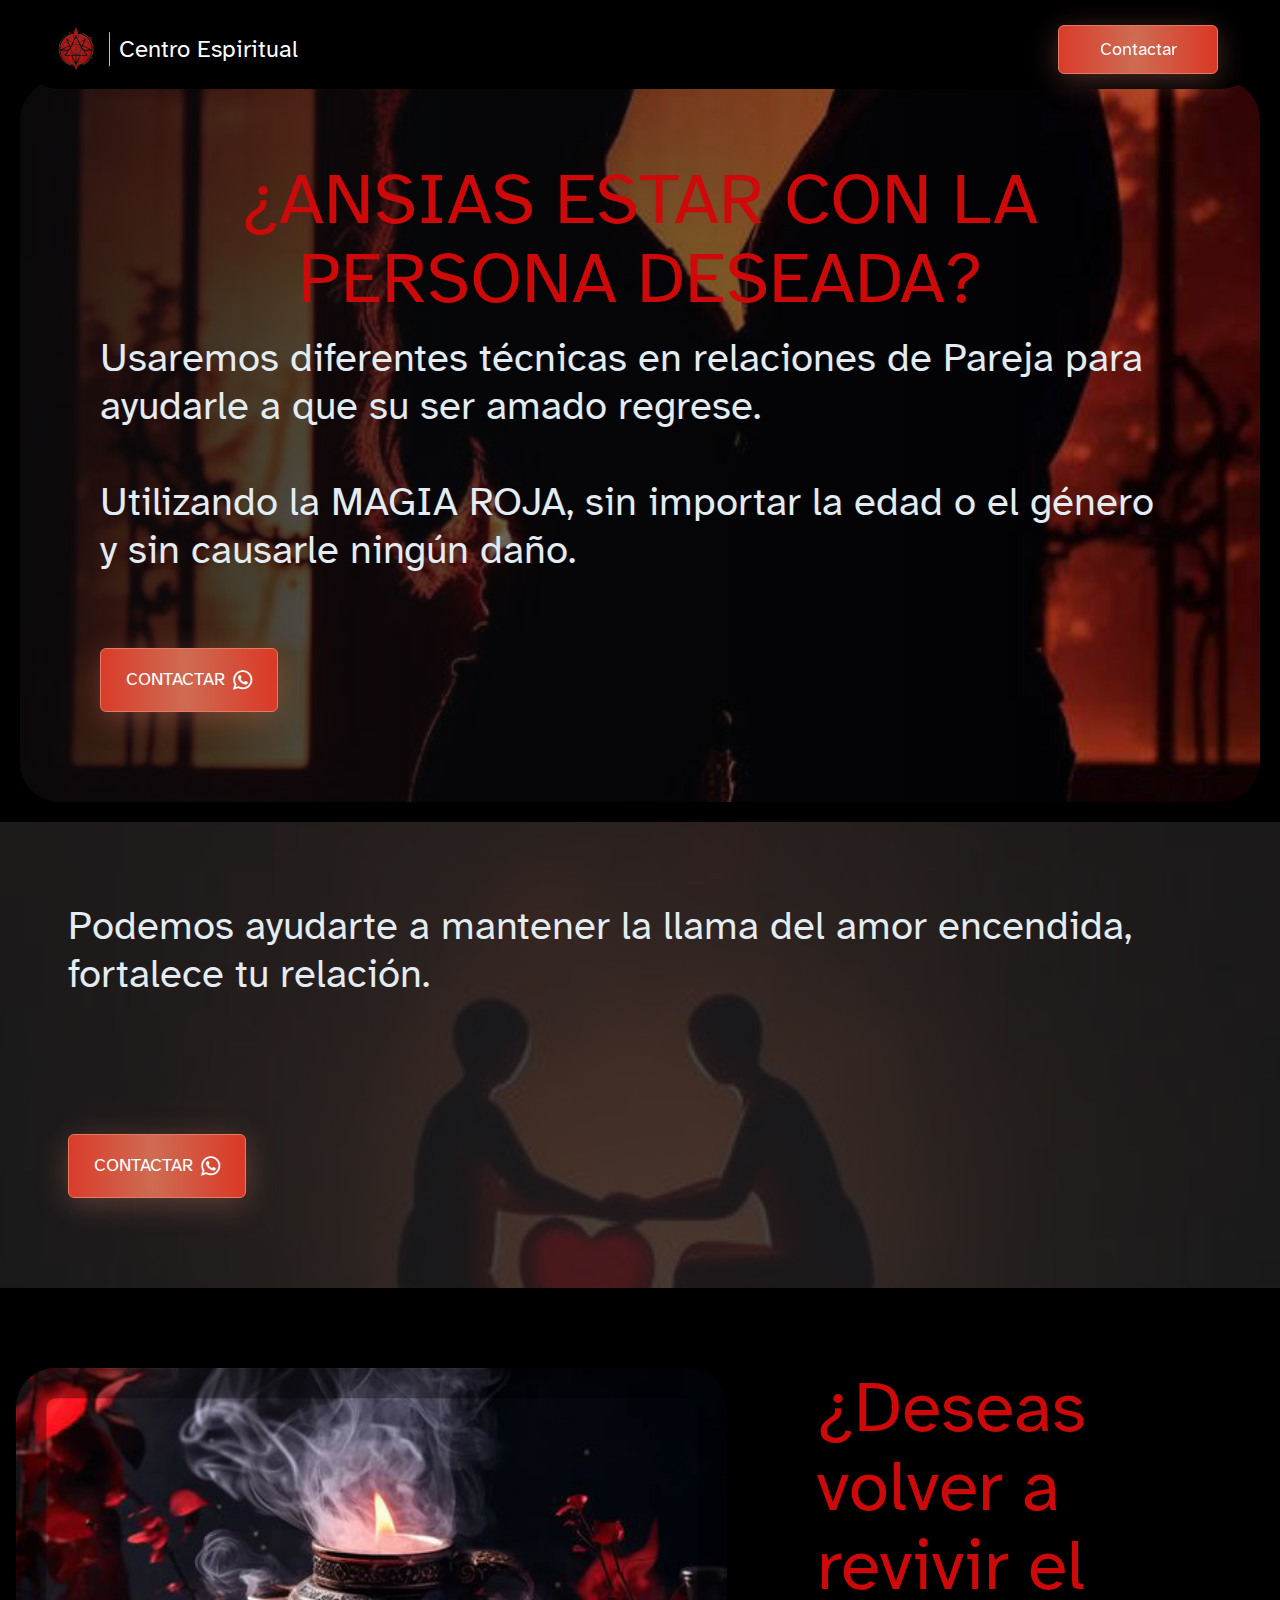
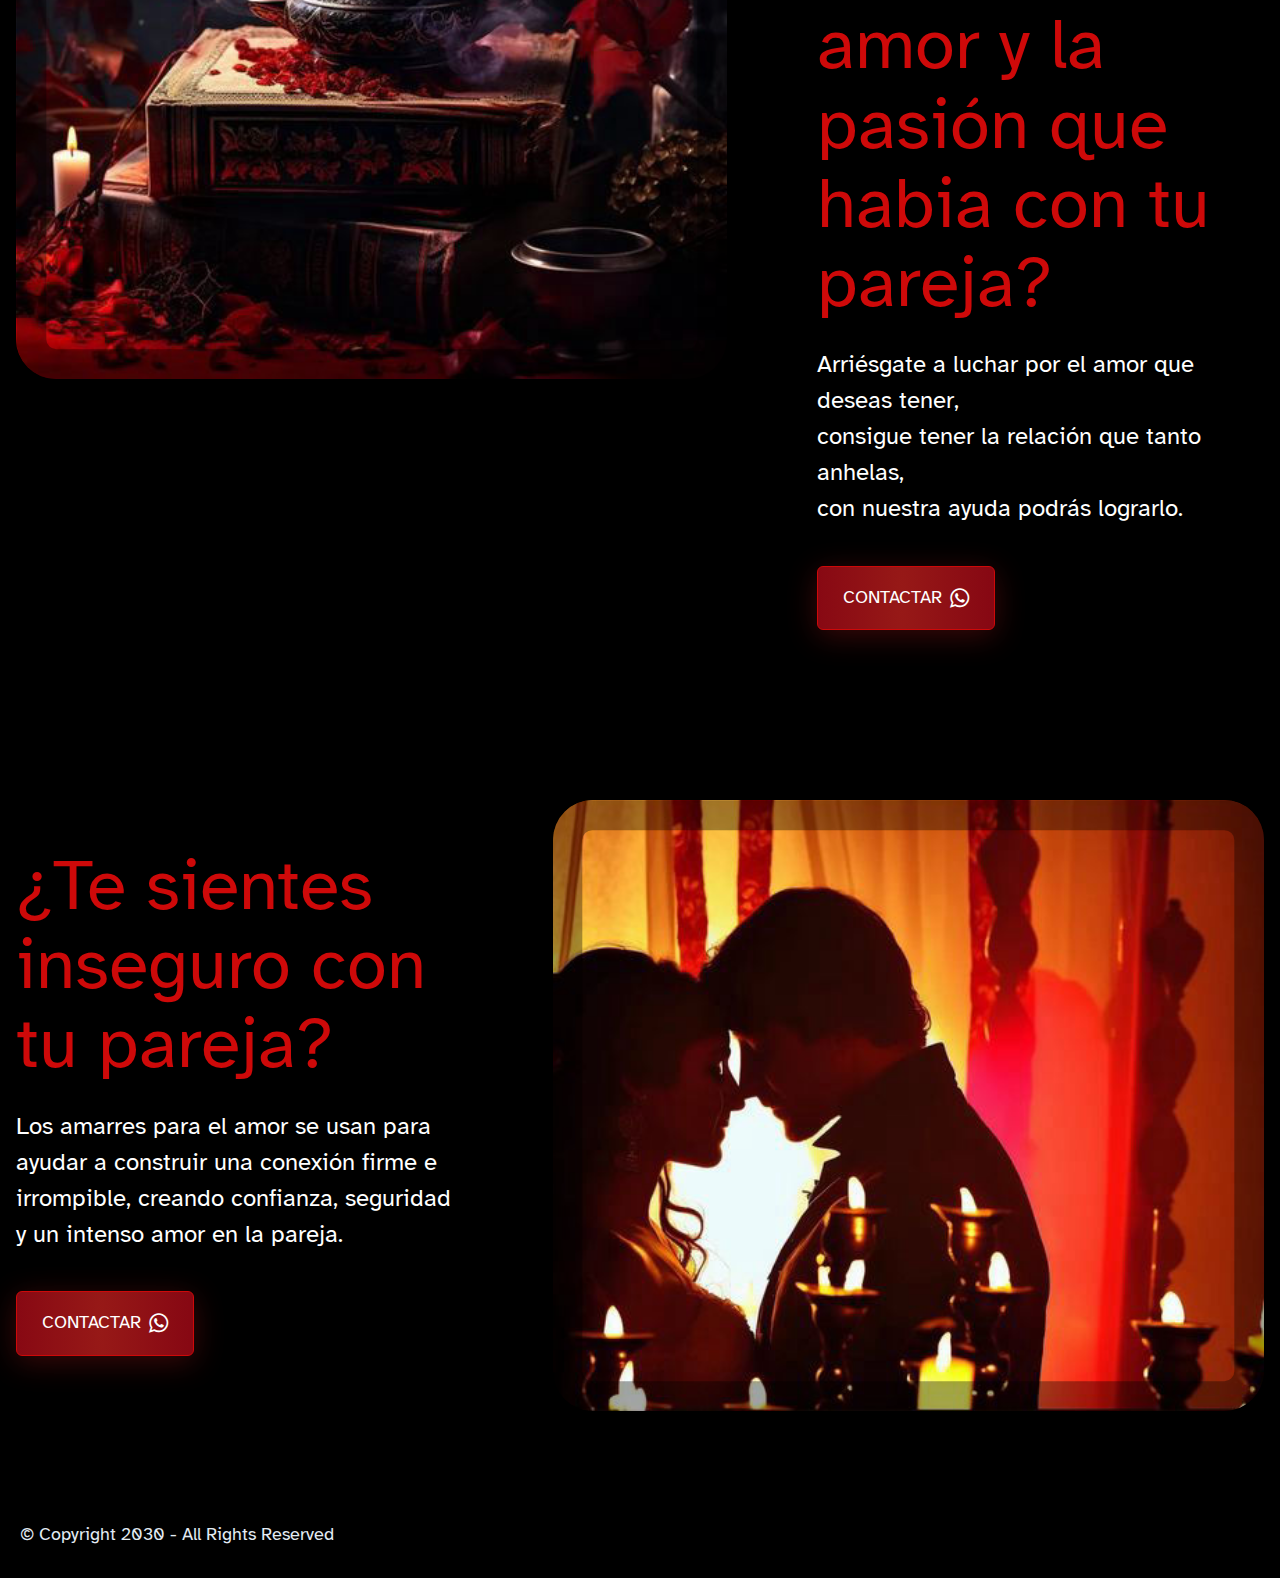
<file: index.html>
<!DOCTYPE html>
<html  >
<head>
  
  <meta charset="UTF-8">
  <meta http-equiv="X-UA-Compatible" content="IE=edge">
  
  <meta name="viewport" content="width=device-width, initial-scale=1, minimum-scale=1">
  <link rel="shortcut icon" href="assets/images/logo-128x128.png" type="image/x-icon">
  <meta name="description" content="">
  
  
  <title>Amarres de Amor</title>
  <link rel="stylesheet" href="assets/web/assets/mobirise-icons2/mobirise2.css">
  <link rel="stylesheet" href="assets/FontAwesome/css/font-awesome.css">
  <link rel="stylesheet" href="assets/bootstrap/css/bootstrap.min.css">
  <link rel="stylesheet" href="assets/bootstrap/css/bootstrap-grid.min.css">
  <link rel="stylesheet" href="assets/bootstrap/css/bootstrap-reboot.min.css">
  <link rel="stylesheet" href="assets/dropdown/css/style.css">
  <link rel="stylesheet" href="assets/theme/css/style.css">
  <link rel="preload" href="https://fonts.googleapis.com/css?family=Atkinson+Hyperlegible:400,400i,700,700i&display=swap" as="style" onload="this.onload=null;this.rel='stylesheet'">
  <noscript><link rel="stylesheet" href="https://fonts.googleapis.com/css?family=Atkinson+Hyperlegible:400,400i,700,700i&display=swap"></noscript>
  <link rel="preload" as="style" href="assets/mobirise/css/mbr-additional.css"><link rel="stylesheet" href="assets/mobirise/css/mbr-additional.css" type="text/css">

  
  
  
</head>
<body>
  
  <section data-bs-version="5.1" class="menu menu1 homem5 cid-ty78EPRWLc" once="menu" id="amenu1-0">
    

    <nav class="navbar navbar-dropdown navbar-fixed-top navbar-expand-lg">
        <div class="container-fluid">
            <div class="navbar-brand">
                <span class="navbar-logo">
                    <a href="#">
                        <img src="assets/images/logo-96x96.png" alt="" style="height: 3rem;">
                    </a>
                </span>
                <span class="navbar-caption-wrap"><a class="navbar-caption text-success display-4" href="#">Centro Espiritual</a></span>
            </div>
            <div class="collapse navbar-collapse" id="navbarSupportedContent">
                
                
            </div>
            <div class="mbr-section-btn align-right custom-section-btn"><a class="btn btn-secondary display-7" href="https://contacto.guru/Gio2" target="_blank">
                    <div class="btn-transform">Contactar</div>
                </a></div>
            
        </div>
    </nav>
</section>

<section data-bs-version="5.1" class="features7 homem5 cid-ty79u2I09A" id="afeatures7-1">

    

    
    

    
    <div class="container-fluid">
        <div class="row align-items-stretch">
            <div class="col-12 col-text border-item justify-content-center">
                <div class="center-box">
                    <h1 class="card-title mbr-fonts-style mb-0 display-2">¿ANSIAS ESTAR CON LA PERSONA DESEADA?</h1>
                    <h2 class="card-subtitle mbr-fonts-style mb-0 display-5">Usaremos diferentes técnicas en relaciones de Pareja para ayudarle a que su ser amado regrese.<br><br>
<div>
</div><div>Utilizando la MAGIA ROJA, sin importar la edad o el género y sin causarle ningún daño.
</div><div><br></div><div>
</div></h2>
                    <div class="mbr-section-btn mt-3"><a class="btn btn-secondary display-7" href="https://contacto.guru/Gio2" target="_blank"><span class="fa fa-whatsapp mbr-iconfont mbr-iconfont-btn"></span>
                            CONTACTAR</a></div>
                </div>
            </div>
        </div>
    </div>
</section>

<section data-bs-version="5.1" class="article1 homem5 cid-ty7aBJ5baz" id="aarticle1-3">
    

    
    <div class="mbr-overlay" style="opacity: 0.8; background-color: rgb(26, 30, 33);">
    </div>
    <div class="container">
        <div class="row justify-content-center">
            <div class="title col-md-12 col-lg-11">
                <h3 class="mbr-section-title mbr-fonts-style mb-0 display-5">Podemos ayudarte a mantener la llama del amor encendida, fortalece tu relación.<br><br><br>
                </h3>
                
                <div class="mbr-section-btn"><a class="btn btn-secondary display-7" href="https://contacto.guru/Gio2" target="_blank"><span class="fa fa-whatsapp mbr-iconfont mbr-iconfont-btn"></span>CONTACTAR</a></div>
            </div>
        </div>
    </div>
</section>

<section data-bs-version="5.1" class="features5 homem5 cid-ty7k8P4FXO" id="afeatures5-7">

    

    
    
    <div class="container">
        <div class="row justify-content-center">
            <div class="col-img">
                <div class="image-wrapper">
                    <img src="assets/images/amor-151-resultado-512x512.jpg" alt="">
                </div>
            </div>
            <div class="col-text">
                <div class="card-wrap">
                    <h6 class="card-title mbr-fonts-style mb-0 display-2">¿Deseas volver a revivir el amor y la pasión que habia con tu pareja?</h6>
                    <p class="mbr-text mbr-fonts-style mb-0 display-4">Arriésgate a luchar por el amor que deseas tener,
<br>consigue tener la relación que tanto anhelas,
<br>con nuestra ayuda podrás lograrlo.</p>
                    <div class="mbr-section-btn"><a class="btn btn-primary display-7" href="https://contacto.guru/Gio2" target="_blank"><span class="fa fa-whatsapp mbr-iconfont mbr-iconfont-btn"></span>CONTACTAR</a></div>
                </div>
            </div>
        </div>
    </div>
</section>

<section data-bs-version="5.1" class="features5 homem5 cid-ty7kpyrU4h" id="afeatures5-8">

    

    
    
    <div class="container">
        <div class="row justify-content-center">
            <div class="col-img">
                <div class="image-wrapper">
                    <img src="assets/images/amor-180-resultado-512x512.jpg" alt="">
                </div>
            </div>
            <div class="col-text">
                <div class="card-wrap">
                    <h6 class="card-title mbr-fonts-style mb-0 display-2">¿Te sientes inseguro con tu pareja?</h6>
                    <p class="mbr-text mbr-fonts-style mb-0 display-4">
                        Los amarres para el amor se usan para ayudar a construir una conexión firme e irrompible, creando confianza, seguridad y un intenso amor en la pareja.</p>
                    <div class="mbr-section-btn"><a class="btn btn-primary display-7" href="https://contacto.guru/Gio2" target="_blank"><span class="fa fa-whatsapp mbr-iconfont mbr-iconfont-btn"></span>CONTACTAR</a></div>
                </div>
            </div>
        </div>
    </div>
</section>

<section data-bs-version="5.1" class="footer2 homem5 cid-ty7l9QbCuX" once="footers" id="afooter2-b">

    

    
    <div class="container-fluid">
        <div class="media-container-row align-center mbr-white">
            <div class="col-12">
                <p class="mbr-text mb-0 mbr-fonts-style align-left display-7">
                    © Copyright 2030 - All Rights Reserved
                </p>
            </div>
        </div>
    </div>
</section>


<script src="assets/bootstrap/js/bootstrap.bundle.min.js"></script>
  <script src="assets/smoothscroll/smooth-scroll.js"></script>
  <script src="assets/ytplayer/index.js"></script>
  <script src="assets/dropdown/js/navbar-dropdown.js"></script>
  <script src="assets/theme/js/script.js"></script>
  
  
  
</body>
</html>
</file>
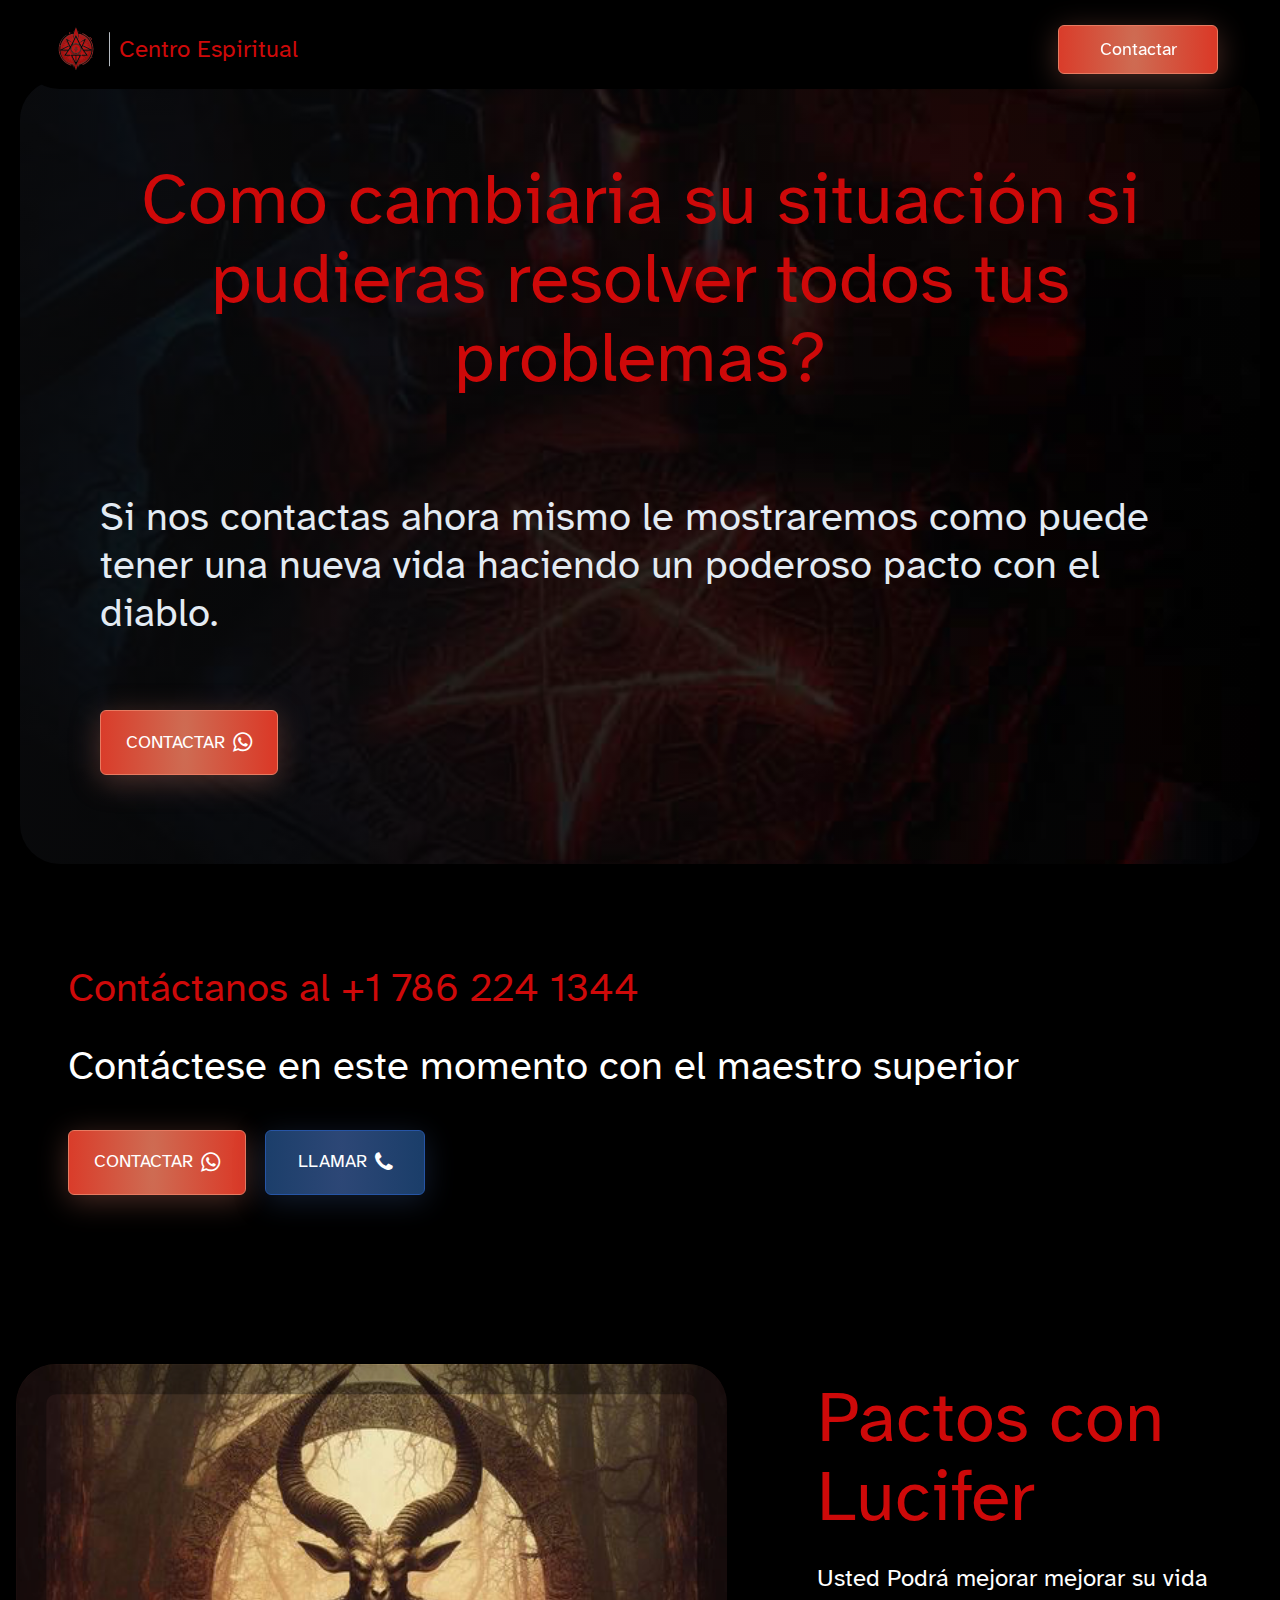
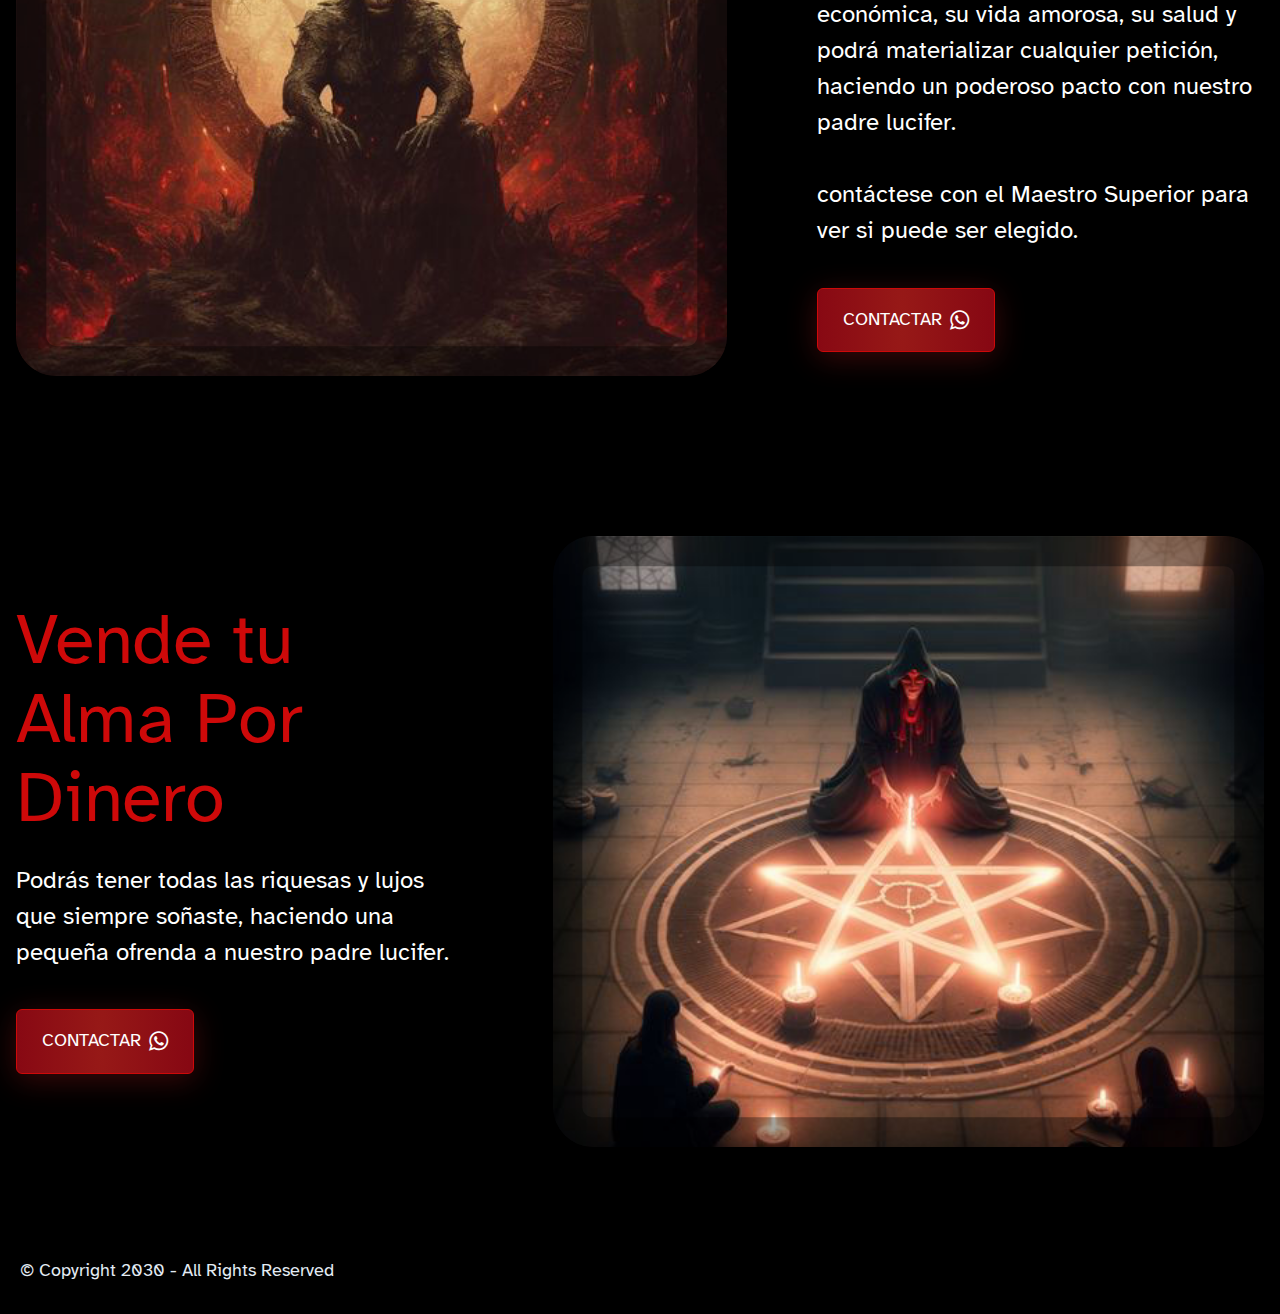
<file: pactos.html>
<!DOCTYPE html>
<html  >
<head>
  
  <meta charset="UTF-8">
  <meta http-equiv="X-UA-Compatible" content="IE=edge">
  
  <meta name="viewport" content="width=device-width, initial-scale=1, minimum-scale=1">
  <link rel="shortcut icon" href="assets/images/logo-128x128.png" type="image/x-icon">
  <meta name="description" content="Si nos contactas ahora mismo le mostraremos como puede tener una nueva vida haciendo un poderoso pacto con el diablo.">
  
  
  <title>Pactos con Lucifer</title>
  <link rel="stylesheet" href="assets/web/assets/mobirise-icons2/mobirise2.css">
  <link rel="stylesheet" href="assets/FontAwesome/css/font-awesome.css">
  <link rel="stylesheet" href="assets/bootstrap/css/bootstrap.min.css">
  <link rel="stylesheet" href="assets/bootstrap/css/bootstrap-grid.min.css">
  <link rel="stylesheet" href="assets/bootstrap/css/bootstrap-reboot.min.css">
  <link rel="stylesheet" href="assets/dropdown/css/style.css">
  <link rel="stylesheet" href="assets/theme/css/style.css">
  <link rel="preload" href="https://fonts.googleapis.com/css?family=Atkinson+Hyperlegible:400,400i,700,700i&display=swap" as="style" onload="this.onload=null;this.rel='stylesheet'">
  <noscript><link rel="stylesheet" href="https://fonts.googleapis.com/css?family=Atkinson+Hyperlegible:400,400i,700,700i&display=swap"></noscript>
  <link rel="preload" as="style" href="assets/mobirise/css/mbr-additional.css"><link rel="stylesheet" href="assets/mobirise/css/mbr-additional.css" type="text/css">

  
  
  
</head>
<body>
  
  <section data-bs-version="5.1" class="menu menu1 homem5 cid-tHiHbm2N3V" once="menu" id="amenu1-0">
    

    <nav class="navbar navbar-dropdown navbar-fixed-top navbar-expand-lg">
        <div class="container-fluid">
            <div class="navbar-brand">
                <span class="navbar-logo">
                    <a href="#">
                        <img src="assets/images/logo-96x96.png" alt="" style="height: 3rem;">
                    </a>
                </span>
                <span class="navbar-caption-wrap"><a class="navbar-caption text-primary display-4" href="#">Centro Espiritual</a></span>
            </div>
            <div class="collapse navbar-collapse" id="navbarSupportedContent">
                
                
            </div>
            <div class="mbr-section-btn align-right custom-section-btn"><a class="btn btn-secondary display-7" href="https://contacto.guru/Gio2" target="_blank">
                    <div class="btn-transform">Contactar</div>
                </a></div>
            
        </div>
    </nav>
</section>

<section data-bs-version="5.1" class="features7 homem5 cid-tHiHbmegtg" id="afeatures7-1">

    

    
    

    
    <div class="container-fluid">
        <div class="row align-items-stretch">
            <div class="col-12 col-text border-item justify-content-center">
                <div class="center-box">
                    <h1 class="card-title mbr-fonts-style mb-0 display-2">Como cambiaria su situación si pudieras resolver todos tus problemas?
<div><br></div></h1>
                    <h2 class="card-subtitle mbr-fonts-style mb-0 display-5">Si nos contactas ahora mismo le mostraremos como puede tener una nueva vida haciendo un poderoso pacto con el diablo.<br><div><br></div><div>
</div></h2>
                    <div class="mbr-section-btn mt-3"><a class="btn btn-secondary display-7" href="https://contacto.guru/Gio2" target="_blank"><span class="fa fa-whatsapp mbr-iconfont mbr-iconfont-btn"></span>
                            CONTACTAR</a></div>
                </div>
            </div>
        </div>
    </div>
</section>

<section data-bs-version="5.1" class="article1 homem5 cid-tHiHbmoxXv" id="aarticle1-2">
    

    
    
    <div class="container">
        <div class="row justify-content-center">
            <div class="title col-md-12 col-lg-11">
                <h3 class="mbr-section-title mbr-fonts-style mb-0 display-5">Contáctanos al +1 786 224 1344</h3>
                <h4 class="mbr-section-subtitle mbr-fonts-style mb-0 display-5">Contáctese en este momento con el maestro superior</h4>
                <div class="mbr-section-btn"><a class="btn btn-secondary display-7" href="https://contacto.guru/Gio2" target="_blank"><span class="fa fa-whatsapp mbr-iconfont mbr-iconfont-btn"></span>CONTACTAR</a> <a class="btn btn-info display-7" href="tel:17862241344"><span class="fa fa-phone mbr-iconfont mbr-iconfont-btn"></span>LLAMAR</a></div>
            </div>
        </div>
    </div>
</section>

<section data-bs-version="5.1" class="features5 homem5 cid-tHiHbmxLKw" id="afeatures5-3">

    

    
    
    <div class="container">
        <div class="row justify-content-center">
            <div class="col-img">
                <div class="image-wrapper">
                    <img src="assets/images/pactos-54-512x512.jpg" alt="">
                </div>
            </div>
            <div class="col-text">
                <div class="card-wrap">
                    <h6 class="card-title mbr-fonts-style mb-0 display-2">Pactos con Lucifer</h6>
                    <p class="mbr-text mbr-fonts-style mb-0 display-4">Usted Podrá mejorar mejorar su vida económica, su vida amorosa, su salud y podrá materializar cualquier petición, haciendo un poderoso pacto con nuestro padre lucifer.
<br>
<br>contáctese con el Maestro Superior  para ver si puede ser elegido.</p>
                    <div class="mbr-section-btn"><a class="btn btn-primary display-7" href="https://contacto.guru/Gio2" target="_blank"><span class="fa fa-whatsapp mbr-iconfont mbr-iconfont-btn"></span>CONTACTAR</a></div>
                </div>
            </div>
        </div>
    </div>
</section>

<section data-bs-version="5.1" class="features5 homem5 cid-tHiHbmHGPn" id="afeatures5-4">

    

    
    
    <div class="container">
        <div class="row justify-content-center">
            <div class="col-img">
                <div class="image-wrapper">
                    <img src="assets/images/pactos-83-512x512.jpg" alt="">
                </div>
            </div>
            <div class="col-text">
                <div class="card-wrap">
                    <h6 class="card-title mbr-fonts-style mb-0 display-2">Vende tu Alma Por Dinero</h6>
                    <p class="mbr-text mbr-fonts-style mb-0 display-4">
                        Podrás tener todas las riquesas y lujos que siempre soñaste, haciendo una pequeña ofrenda a nuestro padre lucifer.</p>
                    <div class="mbr-section-btn"><a class="btn btn-primary display-7" href="https://contacto.guru/Gio2" target="_blank"><span class="fa fa-whatsapp mbr-iconfont mbr-iconfont-btn"></span>CONTACTAR</a></div>
                </div>
            </div>
        </div>
    </div>
</section>

<section data-bs-version="5.1" class="footer2 homem5 cid-tHiHbmSxS5" once="footers" id="afooter2-5">

    

    
    <div class="container-fluid">
        <div class="media-container-row align-center mbr-white">
            <div class="col-12">
                <p class="mbr-text mb-0 mbr-fonts-style align-left display-7">
                    © Copyright 2030 - All Rights Reserved
                </p>
            </div>
        </div>
    </div>
</section>


<script src="assets/bootstrap/js/bootstrap.bundle.min.js"></script>
  <script src="assets/smoothscroll/smooth-scroll.js"></script>
  <script src="assets/ytplayer/index.js"></script>
  <script src="assets/dropdown/js/navbar-dropdown.js"></script>
  <script src="assets/theme/js/script.js"></script>
  
  
  
</body>
</html>
</file>
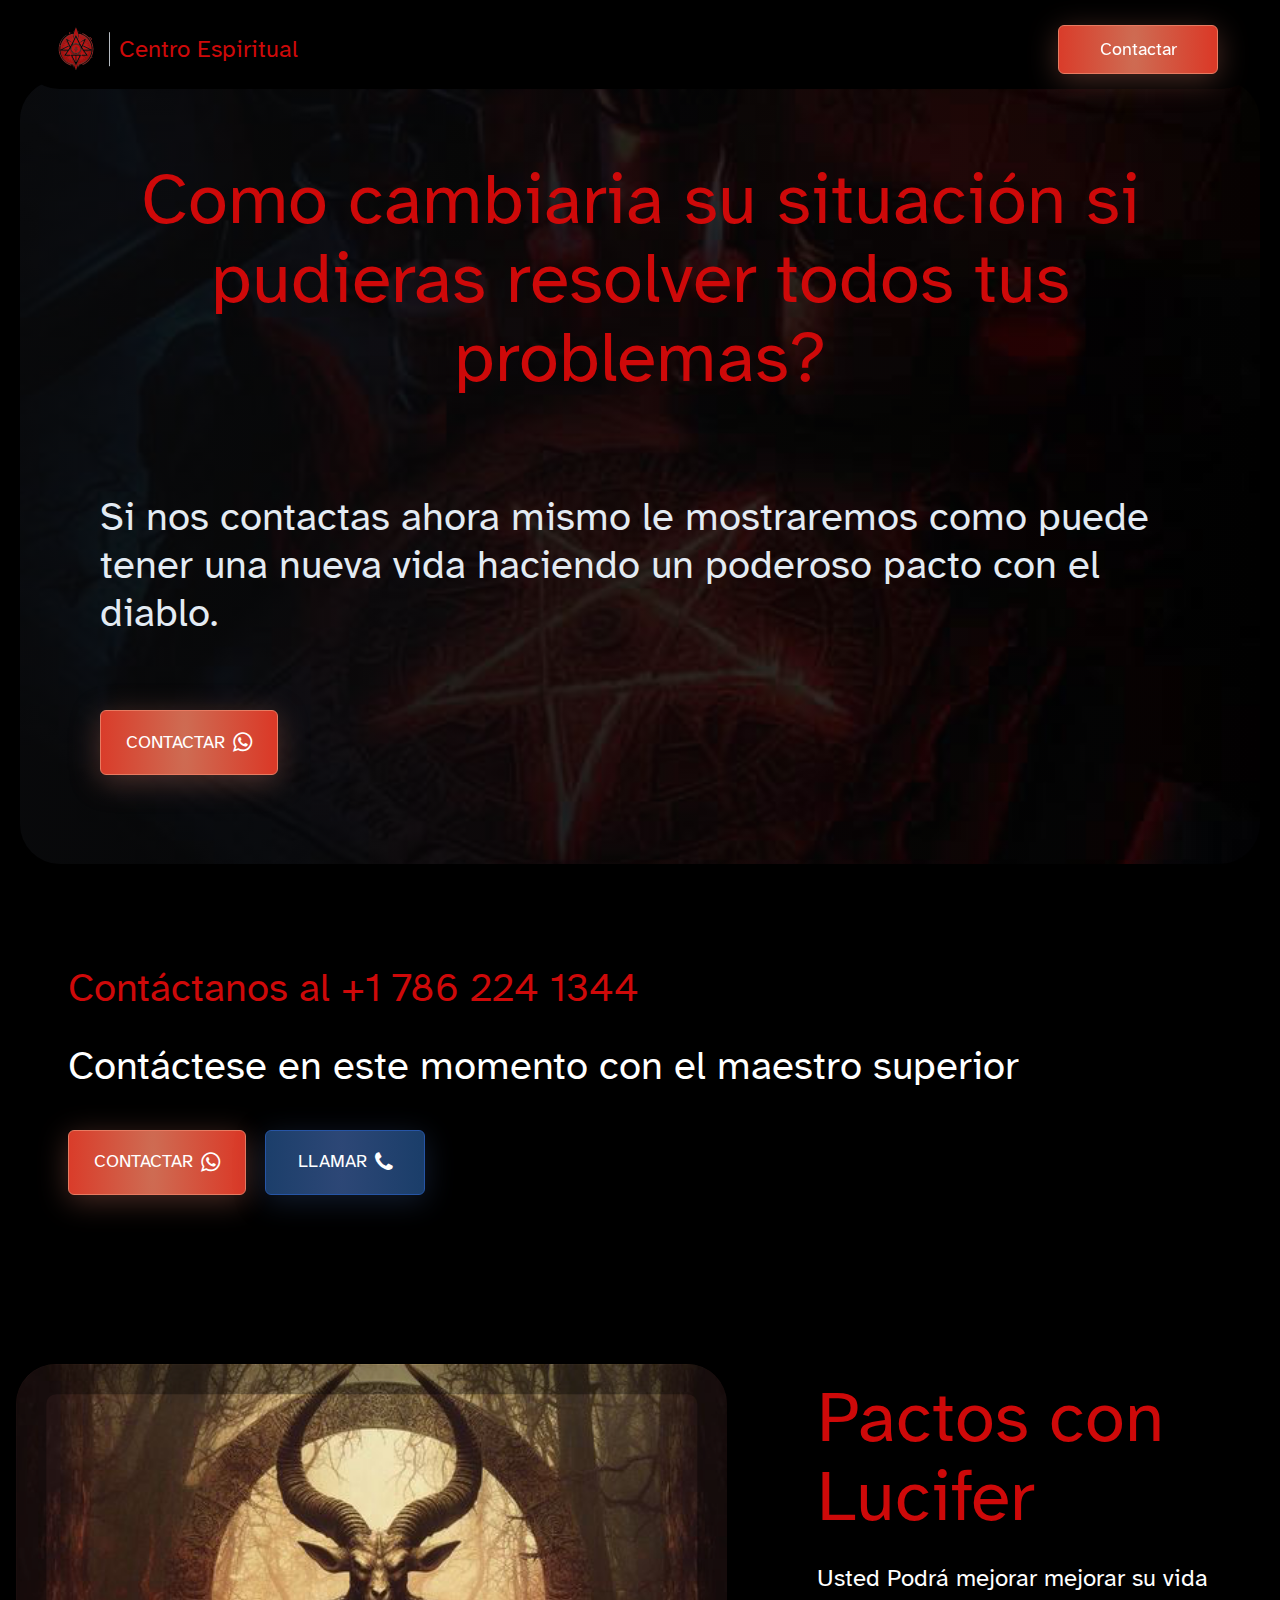
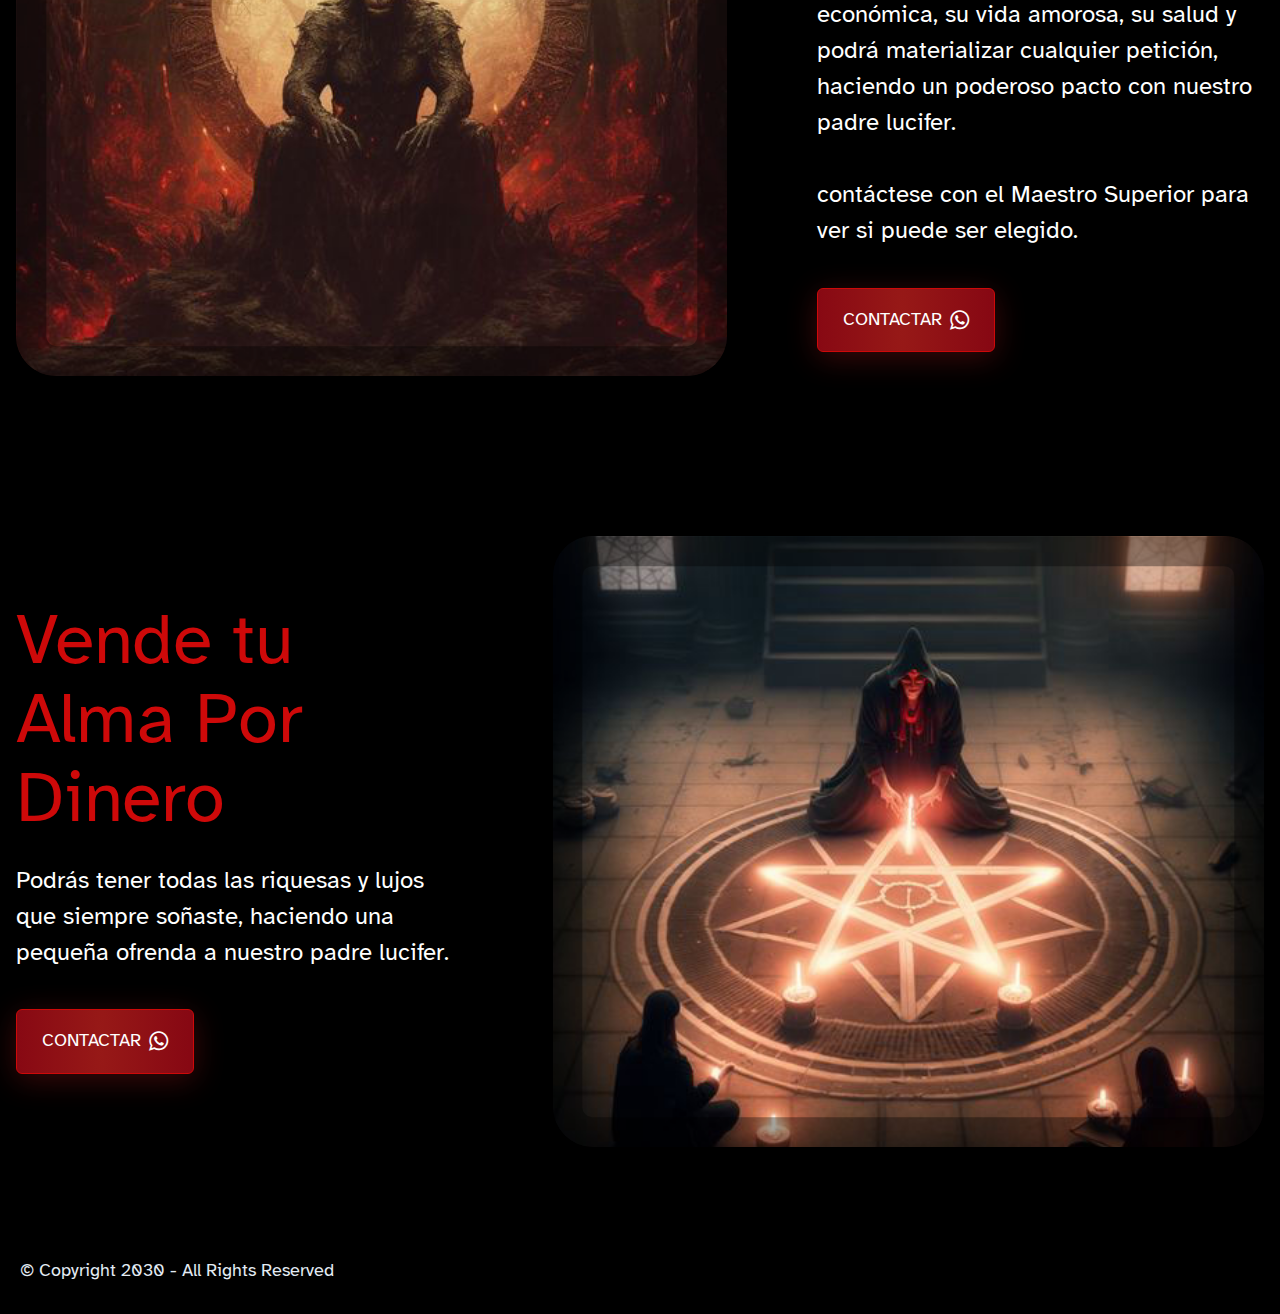
<file: page1.html>
<!DOCTYPE html>
<html  >
<head>
  
  <meta charset="UTF-8">
  <meta http-equiv="X-UA-Compatible" content="IE=edge">
  
  <meta name="viewport" content="width=device-width, initial-scale=1, minimum-scale=1">
  <link rel="shortcut icon" href="assets/images/logo-128x128.png" type="image/x-icon">
  <meta name="description" content="">
  
  
  <title>Pactos con Lucifer</title>
  <link rel="stylesheet" href="assets/web/assets/mobirise-icons2/mobirise2.css">
  <link rel="stylesheet" href="assets/FontAwesome/css/font-awesome.css">
  <link rel="stylesheet" href="assets/bootstrap/css/bootstrap.min.css">
  <link rel="stylesheet" href="assets/bootstrap/css/bootstrap-grid.min.css">
  <link rel="stylesheet" href="assets/bootstrap/css/bootstrap-reboot.min.css">
  <link rel="stylesheet" href="assets/dropdown/css/style.css">
  <link rel="stylesheet" href="assets/theme/css/style.css">
  <link rel="preload" href="https://fonts.googleapis.com/css?family=Atkinson+Hyperlegible:400,400i,700,700i&display=swap" as="style" onload="this.onload=null;this.rel='stylesheet'">
  <noscript><link rel="stylesheet" href="https://fonts.googleapis.com/css?family=Atkinson+Hyperlegible:400,400i,700,700i&display=swap"></noscript>
  <link rel="preload" as="style" href="assets/mobirise/css/mbr-additional.css"><link rel="stylesheet" href="assets/mobirise/css/mbr-additional.css" type="text/css">

  
  
  
</head>
<body>
  
  <section data-bs-version="5.1" class="menu menu1 homem5 cid-tHiHbm2N3V" once="menu" id="amenu1-0">
    

    <nav class="navbar navbar-dropdown navbar-fixed-top navbar-expand-lg">
        <div class="container-fluid">
            <div class="navbar-brand">
                <span class="navbar-logo">
                    <a href="#">
                        <img src="assets/images/logo-96x96.png" alt="" style="height: 3rem;">
                    </a>
                </span>
                <span class="navbar-caption-wrap"><a class="navbar-caption text-primary display-4" href="#">Centro Espiritual</a></span>
            </div>
            <div class="collapse navbar-collapse" id="navbarSupportedContent">
                
                
            </div>
            <div class="mbr-section-btn align-right custom-section-btn"><a class="btn btn-secondary display-7" href="https://contacto.guru/Gio2" target="_blank">
                    <div class="btn-transform">Contactar</div>
                </a></div>
            
        </div>
    </nav>
</section>

<section data-bs-version="5.1" class="features7 homem5 cid-tHiHbmegtg" id="afeatures7-1">

    

    
    

    
    <div class="container-fluid">
        <div class="row align-items-stretch">
            <div class="col-12 col-text border-item justify-content-center">
                <div class="center-box">
                    <h1 class="card-title mbr-fonts-style mb-0 display-2">Como cambiaria su situación si pudieras resolver todos tus problemas?
<div><br></div></h1>
                    <h2 class="card-subtitle mbr-fonts-style mb-0 display-5">Si nos contactas ahora mismo le mostraremos como puede tener una nueva vida haciendo un poderoso pacto con el diablo.<br><div><br></div><div>
</div></h2>
                    <div class="mbr-section-btn mt-3"><a class="btn btn-secondary display-7" href="https://contacto.guru/Gio2" target="_blank"><span class="fa fa-whatsapp mbr-iconfont mbr-iconfont-btn"></span>
                            CONTACTAR</a></div>
                </div>
            </div>
        </div>
    </div>
</section>

<section data-bs-version="5.1" class="article1 homem5 cid-tHiHbmoxXv" id="aarticle1-2">
    

    
    
    <div class="container">
        <div class="row justify-content-center">
            <div class="title col-md-12 col-lg-11">
                <h3 class="mbr-section-title mbr-fonts-style mb-0 display-5">Contáctanos al +1 786 224 1344</h3>
                <h4 class="mbr-section-subtitle mbr-fonts-style mb-0 display-5">Contáctese en este momento con el maestro superior</h4>
                <div class="mbr-section-btn"><a class="btn btn-secondary display-7" href="https://contacto.guru/Gio2" target="_blank"><span class="fa fa-whatsapp mbr-iconfont mbr-iconfont-btn"></span>CONTACTAR</a> <a class="btn btn-info display-7" href="tel:17862241344"><span class="fa fa-phone mbr-iconfont mbr-iconfont-btn"></span>LLAMAR</a></div>
            </div>
        </div>
    </div>
</section>

<section data-bs-version="5.1" class="features5 homem5 cid-tHiHbmxLKw" id="afeatures5-3">

    

    
    
    <div class="container">
        <div class="row justify-content-center">
            <div class="col-img">
                <div class="image-wrapper">
                    <img src="assets/images/pactos-54-512x512.jpg" alt="">
                </div>
            </div>
            <div class="col-text">
                <div class="card-wrap">
                    <h6 class="card-title mbr-fonts-style mb-0 display-2">Pactos con Lucifer</h6>
                    <p class="mbr-text mbr-fonts-style mb-0 display-4">Usted Podrá mejorar mejorar su vida económica, su vida amorosa, su salud y podrá materializar cualquier petición, haciendo un poderoso pacto con nuestro padre lucifer.
<br>
<br>contáctese con el Maestro Superior  para ver si puede ser elegido.</p>
                    <div class="mbr-section-btn"><a class="btn btn-primary display-7" href="https://contacto.guru/Gio2" target="_blank"><span class="fa fa-whatsapp mbr-iconfont mbr-iconfont-btn"></span>CONTACTAR</a></div>
                </div>
            </div>
        </div>
    </div>
</section>

<section data-bs-version="5.1" class="features5 homem5 cid-tHiHbmHGPn" id="afeatures5-4">

    

    
    
    <div class="container">
        <div class="row justify-content-center">
            <div class="col-img">
                <div class="image-wrapper">
                    <img src="assets/images/pactos-83-512x512.jpg" alt="">
                </div>
            </div>
            <div class="col-text">
                <div class="card-wrap">
                    <h6 class="card-title mbr-fonts-style mb-0 display-2">Vende tu Alma Por Dinero</h6>
                    <p class="mbr-text mbr-fonts-style mb-0 display-4">
                        Podrás tener todas las riquesas y lujos que siempre soñaste, haciendo una pequeña ofrenda a nuestro padre lucifer.</p>
                    <div class="mbr-section-btn"><a class="btn btn-primary display-7" href="https://contacto.guru/Gio2" target="_blank"><span class="fa fa-whatsapp mbr-iconfont mbr-iconfont-btn"></span>CONTACTAR</a></div>
                </div>
            </div>
        </div>
    </div>
</section>

<section data-bs-version="5.1" class="footer2 homem5 cid-tHiHbmSxS5" once="footers" id="afooter2-5">

    

    
    <div class="container-fluid">
        <div class="media-container-row align-center mbr-white">
            <div class="col-12">
                <p class="mbr-text mb-0 mbr-fonts-style align-left display-7">
                    © Copyright 2030 - All Rights Reserved
                </p>
            </div>
        </div>
    </div>
</section>


<script src="assets/bootstrap/js/bootstrap.bundle.min.js"></script>
  <script src="assets/smoothscroll/smooth-scroll.js"></script>
  <script src="assets/ytplayer/index.js"></script>
  <script src="assets/dropdown/js/navbar-dropdown.js"></script>
  <script src="assets/theme/js/script.js"></script>
  
  
  
</body>
</html>
</file>
<file: assets/web/assets/mobirise-icons2/mobirise2.css>
@font-face {
  font-family: 'Moririse2';
  font-display: swap;
  src:  url('mobirise2.eot?f2bix4');
  src:  url('mobirise2.eot?f2bix4#iefix') format('embedded-opentype'),
    url('mobirise2.ttf?f2bix4') format('truetype'),
    url('mobirise2.woff?f2bix4') format('woff'),
    url('mobirise2.svg?f2bix4#mobirise2') format('svg');
  font-weight: normal;
  font-style: normal;
}

[class^="mobi-"], [class*=" mobi-"] {
  /* use !important to prevent issues with browser extensions that change fonts */
  font-family: 'Moririse2' !important;
  speak: none;
  font-style: normal;
  font-weight: normal;
  font-variant: normal;
  text-transform: none;
  line-height: 1;

  /* Better Font Rendering =========== */
  -webkit-font-smoothing: antialiased;
  -moz-osx-font-smoothing: grayscale;
}

.mobi-mbri-add-submenu:before {
  content: "\e900";
}
.mobi-mbri-alert:before {
  content: "\e901";
}
.mobi-mbri-align-center:before {
  content: "\e902";
}
.mobi-mbri-align-justify:before {
  content: "\e903";
}
.mobi-mbri-align-left:before {
  content: "\e904";
}
.mobi-mbri-align-right:before {
  content: "\e905";
}
.mobi-mbri-android:before {
  content: "\e906";
}
.mobi-mbri-apple:before {
  content: "\e907";
}
.mobi-mbri-arrow-down:before {
  content: "\e908";
}
.mobi-mbri-arrow-next:before {
  content: "\e909";
}
.mobi-mbri-arrow-prev:before {
  content: "\e90a";
}
.mobi-mbri-arrow-up:before {
  content: "\e90b";
}
.mobi-mbri-bold:before {
  content: "\e90c";
}
.mobi-mbri-bookmark:before {
  content: "\e90d";
}
.mobi-mbri-bootstrap:before {
  content: "\e90e";
}
.mobi-mbri-briefcase:before {
  content: "\e90f";
}
.mobi-mbri-browse:before {
  content: "\e910";
}
.mobi-mbri-bulleted-list:before {
  content: "\e911";
}
.mobi-mbri-calendar:before {
  content: "\e912";
}
.mobi-mbri-camera:before {
  content: "\e913";
}
.mobi-mbri-cart-add:before {
  content: "\e914";
}
.mobi-mbri-cart-full:before {
  content: "\e915";
}
.mobi-mbri-cash:before {
  content: "\e916";
}
.mobi-mbri-change-style:before {
  content: "\e917";
}
.mobi-mbri-chat:before {
  content: "\e918";
}
.mobi-mbri-clock:before {
  content: "\e919";
}
.mobi-mbri-close:before {
  content: "\e91a";
}
.mobi-mbri-cloud:before {
  content: "\e91b";
}
.mobi-mbri-code:before {
  content: "\e91c";
}
.mobi-mbri-contact-form:before {
  content: "\e91d";
}
.mobi-mbri-credit-card:before {
  content: "\e91e";
}
.mobi-mbri-cursor-click:before {
  content: "\e91f";
}
.mobi-mbri-cust-feedback:before {
  content: "\e920";
}
.mobi-mbri-database:before {
  content: "\e921";
}
.mobi-mbri-delivery:before {
  content: "\e922";
}
.mobi-mbri-desktop:before {
  content: "\e923";
}
.mobi-mbri-devices:before {
  content: "\e924";
}
.mobi-mbri-down:before {
  content: "\e925";
}
.mobi-mbri-download-2:before {
  content: "\e926";
}
.mobi-mbri-download:before {
  content: "\e927";
}
.mobi-mbri-drag-n-drop-2:before {
  content: "\e928";
}
.mobi-mbri-drag-n-drop:before {
  content: "\e929";
}
.mobi-mbri-edit-2:before {
  content: "\e92a";
}
.mobi-mbri-edit:before {
  content: "\e92b";
}
.mobi-mbri-error:before {
  content: "\e92c";
}
.mobi-mbri-extension:before {
  content: "\e92d";
}
.mobi-mbri-features:before {
  content: "\e92e";
}
.mobi-mbri-file:before {
  content: "\e92f";
}
.mobi-mbri-flag:before {
  content: "\e930";
}
.mobi-mbri-folder:before {
  content: "\e931";
}
.mobi-mbri-gift:before {
  content: "\e932";
}
.mobi-mbri-github:before {
  content: "\e933";
}
.mobi-mbri-globe-2:before {
  content: "\e934";
}
.mobi-mbri-globe:before {
  content: "\e935";
}
.mobi-mbri-growing-chart:before {
  content: "\e936";
}
.mobi-mbri-hearth:before {
  content: "\e937";
}
.mobi-mbri-help:before {
  content: "\e938";
}
.mobi-mbri-home:before {
  content: "\e939";
}
.mobi-mbri-hot-cup:before {
  content: "\e93a";
}
.mobi-mbri-idea:before {
  content: "\e93b";
}
.mobi-mbri-image-gallery:before {
  content: "\e93c";
}
.mobi-mbri-image-slider:before {
  content: "\e93d";
}
.mobi-mbri-info:before {
  content: "\e93e";
}
.mobi-mbri-italic:before {
  content: "\e93f";
}
.mobi-mbri-key:before {
  content: "\e940";
}
.mobi-mbri-laptop:before {
  content: "\e941";
}
.mobi-mbri-layers:before {
  content: "\e942";
}
.mobi-mbri-left-right:before {
  content: "\e943";
}
.mobi-mbri-left:before {
  content: "\e944";
}
.mobi-mbri-letter:before {
  content: "\e945";
}
.mobi-mbri-like:before {
  content: "\e946";
}
.mobi-mbri-link:before {
  content: "\e947";
}
.mobi-mbri-lock:before {
  content: "\e948";
}
.mobi-mbri-login:before {
  content: "\e949";
}
.mobi-mbri-logout:before {
  content: "\e94a";
}
.mobi-mbri-magic-stick:before {
  content: "\e94b";
}
.mobi-mbri-map-pin:before {
  content: "\e94c";
}
.mobi-mbri-menu:before {
  content: "\e94d";
}
.mobi-mbri-mobile-2:before {
  content: "\e94e";
}
.mobi-mbri-mobile-horizontal:before {
  content: "\e94f";
}
.mobi-mbri-mobile:before {
  content: "\e950";
}
.mobi-mbri-mobirise:before {
  content: "\e951";
}
.mobi-mbri-more-horizontal:before {
  content: "\e952";
}
.mobi-mbri-more-vertical:before {
  content: "\e953";
}
.mobi-mbri-music:before {
  content: "\e954";
}
.mobi-mbri-new-file:before {
  content: "\e955";
}
.mobi-mbri-numbered-list:before {
  content: "\e956";
}
.mobi-mbri-opened-folder:before {
  content: "\e957";
}
.mobi-mbri-pages:before {
  content: "\e958";
}
.mobi-mbri-paper-plane:before {
  content: "\e959";
}
.mobi-mbri-paperclip:before {
  content: "\e95a";
}
.mobi-mbri-phone:before {
  content: "\e95b";
}
.mobi-mbri-photo:before {
  content: "\e95c";
}
.mobi-mbri-photos:before {
  content: "\e95d";
}
.mobi-mbri-pin:before {
  content: "\e95e";
}
.mobi-mbri-play:before {
  content: "\e95f";
}
.mobi-mbri-plus:before {
  content: "\e960";
}
.mobi-mbri-preview:before {
  content: "\e961";
}
.mobi-mbri-print:before {
  content: "\e962";
}
.mobi-mbri-protect:before {
  content: "\e963";
}
.mobi-mbri-question:before {
  content: "\e964";
}
.mobi-mbri-quote-left:before {
  content: "\e965";
}
.mobi-mbri-quote-right:before {
  content: "\e966";
}
.mobi-mbri-redo:before {
  content: "\e967";
}
.mobi-mbri-refresh:before {
  content: "\e968";
}
.mobi-mbri-responsive-2:before {
  content: "\e969";
}
.mobi-mbri-responsive:before {
  content: "\e96a";
}
.mobi-mbri-right:before {
  content: "\e96b";
}
.mobi-mbri-rocket:before {
  content: "\e96c";
}
.mobi-mbri-sad-face:before {
  content: "\e96d";
}
.mobi-mbri-sale:before {
  content: "\e96e";
}
.mobi-mbri-save:before {
  content: "\e96f";
}
.mobi-mbri-search:before {
  content: "\e970";
}
.mobi-mbri-setting-2:before {
  content: "\e971";
}
.mobi-mbri-setting-3:before {
  content: "\e972";
}
.mobi-mbri-setting:before {
  content: "\e973";
}
.mobi-mbri-share:before {
  content: "\e974";
}
.mobi-mbri-shopping-bag:before {
  content: "\e975";
}
.mobi-mbri-shopping-basket:before {
  content: "\e976";
}
.mobi-mbri-shopping-cart:before {
  content: "\e977";
}
.mobi-mbri-sites:before {
  content: "\e978";
}
.mobi-mbri-smile-face:before {
  content: "\e979";
}
.mobi-mbri-speed:before {
  content: "\e97a";
}
.mobi-mbri-star:before {
  content: "\e97b";
}
.mobi-mbri-success:before {
  content: "\e97c";
}
.mobi-mbri-sun:before {
  content: "\e97d";
}
.mobi-mbri-sun2:before {
  content: "\e97e";
}
.mobi-mbri-tablet-vertical:before {
  content: "\e97f";
}
.mobi-mbri-tablet:before {
  content: "\e980";
}
.mobi-mbri-target:before {
  content: "\e981";
}
.mobi-mbri-timer:before {
  content: "\e982";
}
.mobi-mbri-to-ftp:before {
  content: "\e983";
}
.mobi-mbri-to-local-drive:before {
  content: "\e984";
}
.mobi-mbri-touch-swipe:before {
  content: "\e985";
}
.mobi-mbri-touch:before {
  content: "\e986";
}
.mobi-mbri-trash:before {
  content: "\e987";
}
.mobi-mbri-underline:before {
  content: "\e988";
}
.mobi-mbri-undo:before {
  content: "\e989";
}
.mobi-mbri-unlink:before {
  content: "\e98a";
}
.mobi-mbri-unlock:before {
  content: "\e98b";
}
.mobi-mbri-up-down:before {
  content: "\e98c";
}
.mobi-mbri-up:before {
  content: "\e98d";
}
.mobi-mbri-update:before {
  content: "\e98e";
}
.mobi-mbri-upload-2:before {
  content: "\e98f";
}
.mobi-mbri-upload:before {
  content: "\e990";
}
.mobi-mbri-user-2:before {
  content: "\e991";
}
.mobi-mbri-user:before {
  content: "\e992";
}
.mobi-mbri-users:before {
  content: "\e993";
}
.mobi-mbri-video-play:before {
  content: "\e994";
}
.mobi-mbri-video:before {
  content: "\e995";
}
.mobi-mbri-watch:before {
  content: "\e996";
}
.mobi-mbri-website-theme-2:before {
  content: "\e997";
}
.mobi-mbri-website-theme:before {
  content: "\e998";
}
.mobi-mbri-wifi:before {
  content: "\e999";
}
.mobi-mbri-windows:before {
  content: "\e99a";
}
.mobi-mbri-zoom-in:before {
  content: "\e99b";
}
.mobi-mbri-zoom-out:before {
  content: "\e99c";
}
</file>
<file: assets/dropdown/css/style.css>
.navbar-dropdown {
  left: 0;
  padding: 0;
  position: absolute;
  right: 0;
  top: 0;
  transition: all 0.45s ease;
  z-index: 1030;
  background: #282828; }
  .navbar-dropdown .navbar-logo {
    margin-right: 0.8rem;
    transition: margin 0.3s ease-in-out;
    vertical-align: middle; }
    .navbar-dropdown .navbar-logo img {
      height: 3.125rem;
      transition: all 0.3s ease-in-out; }
    .navbar-dropdown .navbar-logo.mbr-iconfont {
      font-size: 3.125rem;
      line-height: 3.125rem; }
  .navbar-dropdown .navbar-caption {
    font-weight: 700;
    white-space: normal;
    vertical-align: -4px;
    line-height: 3.125rem !important; }
    .navbar-dropdown .navbar-caption, .navbar-dropdown .navbar-caption:hover {
      color: inherit;
      text-decoration: none; }
  .navbar-dropdown .mbr-iconfont + .navbar-caption {
    vertical-align: -1px; }
  .navbar-dropdown.navbar-fixed-top {
    position: fixed; }
  .navbar-dropdown .navbar-brand span {
    vertical-align: -4px; }
  .navbar-dropdown.bg-color.transparent {
    background: none; }
  .navbar-dropdown.navbar-short .navbar-brand {
    padding: 0.625rem 0; }
    .navbar-dropdown.navbar-short .navbar-brand span {
      vertical-align: -1px; }
  .navbar-dropdown.navbar-short .navbar-caption {
    line-height: 2.375rem !important;
    vertical-align: -2px; }
  .navbar-dropdown.navbar-short .navbar-logo {
    margin-right: 0.5rem; }
    .navbar-dropdown.navbar-short .navbar-logo img {
      height: 2.375rem; }
    .navbar-dropdown.navbar-short .navbar-logo.mbr-iconfont {
      font-size: 2.375rem;
      line-height: 2.375rem; }
  .navbar-dropdown.navbar-short .mbr-table-cell {
    height: 3.625rem; }
  .navbar-dropdown .navbar-close {
    left: 0.6875rem;
    position: fixed;
    top: 0.75rem;
    z-index: 1000; }
  .navbar-dropdown .hamburger-icon {
    content: "";
    display: inline-block;
    vertical-align: middle;
    width: 16px;
    -webkit-box-shadow: 0 -6px 0 1px #282828,0 0 0 1px #282828,0 6px 0 1px #282828;
    -moz-box-shadow: 0 -6px 0 1px #282828,0 0 0 1px #282828,0 6px 0 1px #282828;
    box-shadow: 0 -6px 0 1px #282828,0 0 0 1px #282828,0 6px 0 1px #282828; }

.dropdown-menu .dropdown-toggle[data-toggle="dropdown-submenu"]::after {
  border-bottom: 0.35em solid transparent;
  border-left: 0.35em solid;
  border-right: 0;
  border-top: 0.35em solid transparent;
  margin-left: 0.3rem; }

.dropdown-menu .dropdown-item:focus {
  outline: 0; }

.nav-dropdown {
  font-size: 0.75rem;
  font-weight: 500;
  height: auto !important; }
  .nav-dropdown .nav-btn {
    padding-left: 1rem; }
  .nav-dropdown .link {
    margin: .667em 1.667em;
    font-weight: 500;
    padding: 0;
    transition: color .2s ease-in-out; }
    .nav-dropdown .link.dropdown-toggle {
      margin-right: 2.583em; }
      .nav-dropdown .link.dropdown-toggle::after {
        margin-left: .25rem;
        border-top: 0.35em solid;
        border-right: 0.35em solid transparent;
        border-left: 0.35em solid transparent;
        border-bottom: 0; }
      .nav-dropdown .link.dropdown-toggle[aria-expanded="true"] {
        margin: 0;
        padding: 0.667em 3.263em  0.667em 1.667em; }
  .nav-dropdown .link::after,
  .nav-dropdown .dropdown-item::after {
    color: inherit; }
  .nav-dropdown .btn {
    font-size: 0.75rem;
    font-weight: 700;
    letter-spacing: 0;
    margin-bottom: 0;
    padding-left: 1.25rem;
    padding-right: 1.25rem; }
  .nav-dropdown .dropdown-menu {
    border-radius: 0;
    border: 0;
    left: 0;
    margin: 0;
    padding-bottom: 1.25rem;
    padding-top: 1.25rem;
    position: relative; }
  .nav-dropdown .dropdown-submenu {
    margin-left: 0.125rem;
    top: 0; }
  .nav-dropdown .dropdown-item {
    font-weight: 500;
    line-height: 2;
    padding: 0.3846em 4.615em 0.3846em 1.5385em;
    position: relative;
    transition: color .2s ease-in-out, background-color .2s ease-in-out; }
    .nav-dropdown .dropdown-item::after {
      margin-top: -0.3077em;
      position: absolute;
      right: 1.1538em;
      top: 50%; }
    .nav-dropdown .dropdown-item:focus, .nav-dropdown .dropdown-item:hover {
      background: none; }

@media (max-width: 767px) {
  .nav-dropdown.navbar-toggleable-sm {
    bottom: 0;
    display: none;
    left: 0;
    overflow-x: hidden;
    position: fixed;
    top: 0;
    transform: translateX(-100%);
    -ms-transform: translateX(-100%);
    -webkit-transform: translateX(-100%);
    width: 18.75rem;
    z-index: 999; } }
.nav-dropdown.navbar-toggleable-xl {
  bottom: 0;
  display: none;
  left: 0;
  overflow-x: hidden;
  position: fixed;
  top: 0;
  transform: translateX(-100%);
  -ms-transform: translateX(-100%);
  -webkit-transform: translateX(-100%);
  width: 18.75rem;
  z-index: 999; }

.nav-dropdown-sm {
  display: block !important;
  overflow-x: hidden;
  overflow: auto;
  padding-top: 3.875rem; }
  .nav-dropdown-sm::after {
    content: "";
    display: block;
    height: 3rem;
    width: 100%; }
  .nav-dropdown-sm.collapse.in ~ .navbar-close {
    display: block !important; }
  .nav-dropdown-sm.collapsing, .nav-dropdown-sm.collapse.in {
    transform: translateX(0);
    -ms-transform: translateX(0);
    -webkit-transform: translateX(0);
    transition: all 0.25s ease-out;
    -webkit-transition: all 0.25s ease-out;
    background: #282828; }
  .nav-dropdown-sm.collapsing[aria-expanded="false"] {
    transform: translateX(-100%);
    -ms-transform: translateX(-100%);
    -webkit-transform: translateX(-100%); }
  .nav-dropdown-sm .nav-item {
    display: block;
    margin-left: 0 !important;
    padding-left: 0; }
  .nav-dropdown-sm .link,
  .nav-dropdown-sm .dropdown-item {
    border-top: 1px dotted rgba(255, 255, 255, 0.1);
    font-size: 0.8125rem;
    line-height: 1.6;
    margin: 0 !important;
    padding: 0.875rem 2.4rem 0.875rem 1.5625rem !important;
    position: relative;
    white-space: normal; }
    .nav-dropdown-sm .link:focus, .nav-dropdown-sm .link:hover,
    .nav-dropdown-sm .dropdown-item:focus,
    .nav-dropdown-sm .dropdown-item:hover {
      background: rgba(0, 0, 0, 0.2) !important;
      color: #c0a375; }
  .nav-dropdown-sm .nav-btn {
    position: relative;
    padding: 1.5625rem 1.5625rem 0 1.5625rem; }
    .nav-dropdown-sm .nav-btn::before {
      border-top: 1px dotted rgba(255, 255, 255, 0.1);
      content: "";
      left: 0;
      position: absolute;
      top: 0;
      width: 100%; }
    .nav-dropdown-sm .nav-btn + .nav-btn {
      padding-top: 0.625rem; }
      .nav-dropdown-sm .nav-btn + .nav-btn::before {
        display: none; }
  .nav-dropdown-sm .btn {
    padding: 0.625rem 0; }
  .nav-dropdown-sm .dropdown-toggle[data-toggle="dropdown-submenu"]::after {
    margin-left: .25rem;
    border-top: 0.35em solid;
    border-right: 0.35em solid transparent;
    border-left: 0.35em solid transparent;
    border-bottom: 0; }
  .nav-dropdown-sm .dropdown-toggle[data-toggle="dropdown-submenu"][aria-expanded="true"]::after {
    border-top: 0;
    border-right: 0.35em solid transparent;
    border-left: 0.35em solid transparent;
    border-bottom: 0.35em solid; }
  .nav-dropdown-sm .dropdown-menu {
    margin: 0;
    padding: 0;
    position: relative;
    top: 0;
    left: 0;
    width: 100%;
    border: 0;
    float: none;
    border-radius: 0;
    background: none; }
  .nav-dropdown-sm .dropdown-submenu {
    left: 100%;
    margin-left: 0.125rem;
    margin-top: -1.25rem;
    top: 0; }

.navbar-toggleable-sm .nav-dropdown .dropdown-menu {
  position: absolute; }

.navbar-toggleable-sm .nav-dropdown .dropdown-submenu {
  left: 100%;
  margin-left: 0.125rem;
  margin-top: -1.25rem;
  top: 0; }

.navbar-toggleable-sm.opened .nav-dropdown .dropdown-menu {
  position: relative; }

.navbar-toggleable-sm.opened .nav-dropdown .dropdown-submenu {
  left: 0;
  margin-left: 00rem;
  margin-top: 0rem;
  top: 0; }

.is-builder .nav-dropdown.collapsing {
  transition: none !important; }
</file>
<file: assets/theme/css/style.css>
@charset "UTF-8";
section {
  background-color: #ffffff;
}

body {
  font-style: normal;
  line-height: 1.5;
  font-weight: 400;
  color: #232323;
  position: relative;
}

button {
  background-color: transparent;
  border-color: transparent;
}

section,
.container,
.container-fluid {
  position: relative;
  word-wrap: break-word;
}

a.mbr-iconfont:hover {
  text-decoration: none;
}

.article .lead p,
.article .lead ul,
.article .lead ol,
.article .lead pre,
.article .lead blockquote {
  margin-bottom: 0;
}

a {
  font-style: normal;
  font-weight: 400;
  cursor: pointer;
}
a, a:hover {
  text-decoration: none;
}

.mbr-section-title {
  font-style: normal;
  line-height: 1.3;
}

.mbr-section-subtitle {
  line-height: 1.3;
}

.mbr-text {
  font-style: normal;
  line-height: 1.7;
}

h1,
h2,
h3,
h4,
h5,
h6,
.display-1,
.display-2,
.display-4,
.display-5,
.display-7,
span,
p,
a {
  line-height: 1;
  word-break: break-word;
  word-wrap: break-word;
  font-weight: 400;
}

b,
strong {
  font-weight: bold;
}

input:-webkit-autofill, input:-webkit-autofill:hover, input:-webkit-autofill:focus, input:-webkit-autofill:active {
  transition-delay: 9999s;
  -webkit-transition-property: background-color, color;
  transition-property: background-color, color;
}

textarea[type=hidden] {
  display: none;
}

section {
  background-position: 50% 50%;
  background-repeat: no-repeat;
  background-size: cover;
}
section .mbr-background-video,
section .mbr-background-video-preview {
  position: absolute;
  bottom: 0;
  left: 0;
  right: 0;
  top: 0;
}

.hidden {
  visibility: hidden;
}

.mbr-z-index20 {
  z-index: 20;
}

/*! Base colors */
.mbr-white {
  color: #ffffff;
}

.mbr-black {
  color: #111111;
}

.mbr-bg-white {
  background-color: #ffffff;
}

.mbr-bg-black {
  background-color: #000000;
}

/*! Text-aligns */
.align-left {
  text-align: left;
}

.align-center {
  text-align: center;
}

.align-right {
  text-align: right;
}

/*! Font-weight  */
.mbr-light {
  font-weight: 300;
}

.mbr-regular {
  font-weight: 400;
}

.mbr-semibold {
  font-weight: 500;
}

.mbr-bold {
  font-weight: 700;
}

/*! Media  */
.media-content {
  flex-basis: 100%;
}

.media-container-row {
  display: flex;
  flex-direction: row;
  flex-wrap: wrap;
  justify-content: center;
  align-content: center;
  align-items: start;
}
.media-container-row .media-size-item {
  width: 400px;
}

.media-container-column {
  display: flex;
  flex-direction: column;
  flex-wrap: wrap;
  justify-content: center;
  align-content: center;
  align-items: stretch;
}
.media-container-column > * {
  width: 100%;
}

@media (min-width: 992px) {
  .media-container-row {
    flex-wrap: nowrap;
  }
}
figure {
  margin-bottom: 0;
  overflow: hidden;
}

figure[mbr-media-size] {
  transition: width 0.1s;
}

img,
iframe {
  display: block;
  width: 100%;
}

.card {
  background-color: transparent;
  border: none;
}

.card-box {
  width: 100%;
}

.card-img {
  text-align: center;
  flex-shrink: 0;
  -webkit-flex-shrink: 0;
}

.media {
  max-width: 100%;
  margin: 0 auto;
}

.mbr-figure {
  align-self: center;
}

.media-container > div {
  max-width: 100%;
}

.mbr-figure img,
.card-img img {
  width: 100%;
}

@media (max-width: 991px) {
  .media-size-item {
    width: auto !important;
  }

  .media {
    width: auto;
  }

  .mbr-figure {
    width: 100% !important;
  }
}
/*! Buttons */
.mbr-section-btn {
  margin-left: -0.6rem;
  margin-right: -0.6rem;
  font-size: 0;
}

.btn {
  font-weight: 600;
  border-width: 1px;
  font-style: normal;
  margin: 0.6rem 0.6rem;
  white-space: normal;
  transition: all 0.2s ease-in-out;
  display: inline-flex;
  align-items: center;
  justify-content: center;
  word-break: break-word;
}

.btn-sm {
  font-weight: 600;
  letter-spacing: 0px;
  transition: all 0.3s ease-in-out;
}

.btn-md {
  font-weight: 600;
  letter-spacing: 0px;
  transition: all 0.3s ease-in-out;
}

.btn-lg {
  font-weight: 600;
  letter-spacing: 0px;
  transition: all 0.3s ease-in-out;
}

.btn-form {
  margin: 0;
}
.btn-form:hover {
  cursor: pointer;
}

nav .mbr-section-btn {
  margin-left: 0rem;
  margin-right: 0rem;
}

/*! Btn icon margin */
.btn .mbr-iconfont,
.btn.btn-sm .mbr-iconfont {
  order: 1;
  cursor: pointer;
  margin-left: 0.5rem;
  vertical-align: sub;
}

.btn.btn-md .mbr-iconfont,
.btn.btn-md .mbr-iconfont {
  margin-left: 0.8rem;
}

.mbr-regular {
  font-weight: 400;
}

.mbr-semibold {
  font-weight: 500;
}

.mbr-bold {
  font-weight: 700;
}

[type=submit] {
  -webkit-appearance: none;
}

/*! Full-screen */
.mbr-fullscreen .mbr-overlay {
  min-height: 100vh;
}

.mbr-fullscreen {
  display: flex;
  display: -moz-flex;
  display: -ms-flex;
  display: -o-flex;
  align-items: center;
  min-height: 100vh;
  padding-top: 3rem;
  padding-bottom: 3rem;
}

/*! Map */
.map {
  height: 25rem;
  position: relative;
}
.map iframe {
  width: 100%;
  height: 100%;
}

/*! Scroll to top arrow */
.mbr-arrow-up {
  bottom: 25px;
  right: 90px;
  position: fixed;
  text-align: right;
  z-index: 5000;
  color: #ffffff;
  font-size: 22px;
}

.mbr-arrow-up a {
  background: rgba(0, 0, 0, 0.2);
  border-radius: 50%;
  color: #fff;
  display: inline-block;
  height: 60px;
  width: 60px;
  border: 2px solid #fff;
  outline-style: none !important;
  position: relative;
  text-decoration: none;
  transition: all 0.3s ease-in-out;
  cursor: pointer;
  text-align: center;
}
.mbr-arrow-up a:hover {
  background-color: rgba(0, 0, 0, 0.4);
}
.mbr-arrow-up a i {
  line-height: 60px;
}

.mbr-arrow-up-icon {
  display: block;
  color: #fff;
}

.mbr-arrow-up-icon::before {
  content: "›";
  display: inline-block;
  font-family: serif;
  font-size: 22px;
  line-height: 1;
  font-style: normal;
  position: relative;
  top: 6px;
  left: -4px;
  transform: rotate(-90deg);
}

/*! Arrow Down */
.mbr-arrow {
  position: absolute;
  bottom: 45px;
  left: 50%;
  width: 60px;
  height: 60px;
  cursor: pointer;
  background-color: rgba(80, 80, 80, 0.5);
  border-radius: 50%;
  transform: translateX(-50%);
}
@media (max-width: 767px) {
  .mbr-arrow {
    display: none;
  }
}
.mbr-arrow > a {
  display: inline-block;
  text-decoration: none;
  outline-style: none;
  -webkit-animation: arrowdown 1.7s ease-in-out infinite;
          animation: arrowdown 1.7s ease-in-out infinite;
  color: #ffffff;
}
.mbr-arrow > a > i {
  position: absolute;
  top: -2px;
  left: 15px;
  font-size: 2rem;
}

#scrollToTop a i::before {
  content: "";
  position: absolute;
  display: block;
  border-bottom: 2.5px solid #fff;
  border-left: 2.5px solid #fff;
  width: 27.8%;
  height: 27.8%;
  left: 50%;
  top: 51%;
  transform: translateY(-30%) translateX(-50%) rotate(135deg);
}

@keyframes arrowdown {
  0% {
    transform: translateY(0px);
  }
  50% {
    transform: translateY(-5px);
  }
  100% {
    transform: translateY(0px);
  }
}
@-webkit-keyframes arrowdown {
  0% {
    transform: translateY(0px);
  }
  50% {
    transform: translateY(-5px);
  }
  100% {
    transform: translateY(0px);
  }
}
@media (max-width: 500px) {
  .mbr-arrow-up {
    left: 0;
    right: 0;
    text-align: center;
  }
}
/*Gradients animation*/
@keyframes gradient-animation {
  from {
    background-position: 0% 100%;
    -webkit-animation-timing-function: ease-in-out;
            animation-timing-function: ease-in-out;
  }
  to {
    background-position: 100% 0%;
    -webkit-animation-timing-function: ease-in-out;
            animation-timing-function: ease-in-out;
  }
}
@-webkit-keyframes gradient-animation {
  from {
    background-position: 0% 100%;
    -webkit-animation-timing-function: ease-in-out;
            animation-timing-function: ease-in-out;
  }
  to {
    background-position: 100% 0%;
    -webkit-animation-timing-function: ease-in-out;
            animation-timing-function: ease-in-out;
  }
}
.bg-gradient {
  background-size: 200% 200%;
  animation: gradient-animation 5s infinite alternate;
  -webkit-animation: gradient-animation 5s infinite alternate;
}

.menu .navbar-brand {
  display: -webkit-flex;
}
.menu .navbar-brand span {
  display: flex;
  display: -webkit-flex;
}
.menu .navbar-brand .navbar-caption-wrap {
  display: -webkit-flex;
}
.menu .navbar-brand .navbar-logo img {
  display: -webkit-flex;
  width: auto;
}
@media (min-width: 768px) and (max-width: 991px) {
  .menu .navbar-toggleable-sm .navbar-nav {
    display: -ms-flexbox;
  }
}
@media (max-width: 991px) {
  .menu .navbar-collapse {
    max-height: 93.5vh;
  }
  .menu .navbar-collapse.show {
    overflow: auto;
  }
}
@media (min-width: 992px) {
  .menu .navbar-nav.nav-dropdown {
    display: -webkit-flex;
  }
  .menu .navbar-toggleable-sm .navbar-collapse {
    display: -webkit-flex !important;
  }
  .menu .collapsed .navbar-collapse {
    max-height: 93.5vh;
  }
  .menu .collapsed .navbar-collapse.show {
    overflow: auto;
  }
}
@media (max-width: 767px) {
  .menu .navbar-collapse {
    max-height: 80vh;
  }
}

.nav-link .mbr-iconfont {
  margin-right: 0.5rem;
}

.navbar {
  display: -webkit-flex;
  -webkit-flex-wrap: wrap;
  -webkit-align-items: center;
  -webkit-justify-content: space-between;
}

.navbar-collapse {
  -webkit-flex-basis: 100%;
  -webkit-flex-grow: 1;
  -webkit-align-items: center;
}

.nav-dropdown .link {
  padding: 0.667em 1.667em !important;
  margin: 0 !important;
}

.nav {
  display: -webkit-flex;
  -webkit-flex-wrap: wrap;
}

.row {
  display: -webkit-flex;
  -webkit-flex-wrap: wrap;
}

.justify-content-center {
  -webkit-justify-content: center;
}

.form-inline {
  display: -webkit-flex;
}

.card-wrapper {
  -webkit-flex: 1;
}

.carousel-control {
  z-index: 10;
  display: -webkit-flex;
}

.carousel-controls {
  display: -webkit-flex;
}

.media {
  display: -webkit-flex;
}

.form-group:focus {
  outline: none;
}

.jq-selectbox__select {
  padding: 7px 0;
  position: relative;
}

.jq-selectbox__dropdown {
  overflow: hidden;
  border-radius: 10px;
  position: absolute;
  top: 100%;
  left: 0 !important;
  width: 100% !important;
}

.jq-selectbox__trigger-arrow {
  right: 0;
  transform: translateY(-50%);
}

.jq-selectbox li {
  padding: 1.07em 0.5em;
}

input[type=range] {
  padding-left: 0 !important;
  padding-right: 0 !important;
}

.modal-dialog,
.modal-content {
  height: 100%;
}

.modal-dialog .carousel-inner {
  height: calc(100vh - 1.75rem);
}
@media (max-width: 575px) {
  .modal-dialog .carousel-inner {
    height: calc(100vh - 1rem);
  }
}

.carousel-item {
  text-align: center;
}

.carousel-item img {
  margin: auto;
}

.navbar-toggler {
  align-self: flex-start;
  padding: 0.25rem 0.75rem;
  font-size: 1.25rem;
  line-height: 1;
  background: transparent;
  border: 1px solid transparent;
  border-radius: 0.25rem;
}

.navbar-toggler:focus,
.navbar-toggler:hover {
  text-decoration: none;
  box-shadow: none;
}

.navbar-toggler-icon {
  display: inline-block;
  width: 1.5em;
  height: 1.5em;
  vertical-align: middle;
  content: "";
  background: no-repeat center center;
  background-size: 100% 100%;
}

.navbar-toggler-left {
  position: absolute;
  left: 1rem;
}

.navbar-toggler-right {
  position: absolute;
  right: 1rem;
}

.card-img {
  width: auto;
}

.menu .navbar.collapsed:not(.beta-menu) {
  flex-direction: column;
}

.carousel-item.active,
.carousel-item-next,
.carousel-item-prev {
  display: flex;
}

.note-air-layout .dropup .dropdown-menu,
.note-air-layout .navbar-fixed-bottom .dropdown .dropdown-menu {
  bottom: initial !important;
}

html,
body {
  height: auto;
  min-height: 100vh;
}

.dropup .dropdown-toggle::after {
  display: none;
}

.form-asterisk {
  font-family: initial;
  position: absolute;
  top: -2px;
  font-weight: normal;
}

.form-control-label {
  position: relative;
  cursor: pointer;
  margin-bottom: 0.357em;
  padding: 0;
}

.alert {
  color: #ffffff;
  border-radius: 0;
  border: 0;
  font-size: 1.1rem;
  line-height: 1.5;
  margin-bottom: 1.875rem;
  padding: 1.25rem;
  position: relative;
  text-align: center;
}
.alert.alert-form::after {
  background-color: inherit;
  bottom: -7px;
  content: "";
  display: block;
  height: 14px;
  left: 50%;
  margin-left: -7px;
  position: absolute;
  transform: rotate(45deg);
  width: 14px;
}

.form-control {
  background-color: #ffffff;
  background-clip: border-box;
  color: #232323;
  line-height: 1rem !important;
  height: auto;
  padding: 0.6rem 1.2rem;
  transition: border-color 0.25s ease 0s;
  border: 1px solid transparent !important;
  border-radius: 4px;
  box-shadow: rgba(0, 0, 0, 0.07) 0px 1px 1px 0px, rgba(0, 0, 0, 0.07) 0px 1px 3px 0px, rgba(0, 0, 0, 0.03) 0px 0px 0px 1px;
}
.form-active .form-control:invalid {
  border-color: red;
}

form .row {
  margin-left: -0.6rem;
  margin-right: -0.6rem;
}
form .row [class*=col] {
  padding-left: 0.6rem;
  padding-right: 0.6rem;
}

form .mbr-section-btn {
  margin: 0;
  padding-left: 0.6rem;
  padding-right: 0.6rem;
}

form .btn {
  display: flex;
  padding: 0.6rem 1.2rem;
  margin: 0;
}

form .form-check-input {
  margin-top: 0.5;
}

textarea.form-control {
  line-height: 1.5rem !important;
}

.form-group {
  margin-bottom: 1.2rem;
}

.form-control,
form .btn {
  min-height: 48px;
}

.gdpr-block label span.textGDPR input[name=gdpr] {
  top: 7px;
}

.form-control:focus {
  box-shadow: none;
}

:focus {
  outline: none;
}

.mbr-overlay {
  background-color: #000;
  bottom: 0;
  left: 0;
  opacity: 0.5;
  position: absolute;
  right: 0;
  top: 0;
  z-index: 0;
  pointer-events: none;
}

blockquote {
  font-style: italic;
  padding: 3rem;
  font-size: 1.09rem;
  position: relative;
  border-left: 3px solid;
}

ul,
ol,
pre,
blockquote {
  margin-bottom: 2.3125rem;
}

.mt-4 {
  margin-top: 2rem !important;
}

.mb-4 {
  margin-bottom: 2rem !important;
}

@media (min-width: 992px) {
  .container {
    padding-left: 16px;
    padding-right: 16px;
  }

  .row {
    margin-left: -16px;
    margin-right: -16px;
  }
  .row > [class*=col] {
    padding-left: 16px;
    padding-right: 16px;
  }
}
@media (min-width: 768px) {
  .container-fluid {
    padding-left: 32px;
    padding-right: 32px;
  }
}
@media (min-width: 768px) and (max-width: 991px) {
  .mbr-container {
    padding-left: 32px;
    padding-right: 32px;
  }
}
@media (max-width: 767px) {
  .mbr-container {
    padding-left: 16px;
    padding-right: 16px;
  }
}
.card-wrapper,
.item-wrapper {
  overflow: hidden;
}

.app-video-wrapper > img {
  opacity: 1;
}

.item {
  position: relative;
}

.dropdown-menu .dropdown-menu {
  left: 100%;
}

.dropdown-item + .dropdown-menu {
  display: none;
}

.dropdown-item:hover + .dropdown-menu,
.dropdown-menu:hover {
  display: block;
}

@media (min-aspect-ratio: 16/9) {
  .mbr-video-foreground {
    height: 300% !important;
    top: -100% !important;
  }
}
@media (max-aspect-ratio: 16/9) {
  .mbr-video-foreground {
    width: 300% !important;
    left: -100% !important;
  }
}
</file>
<file: assets/mobirise/css/mbr-additional.css>
.btn {
  border-width: 2px;
}
body {
  font-family: Atkinson Hyperlegible;
}
.display-1 {
  font-family: 'Atkinson Hyperlegible', sans-serif;
  font-size: 8rem;
  line-height: 1.1;
}
.display-1 > .mbr-iconfont {
  font-size: 10rem;
}
.display-2 {
  font-family: 'Atkinson Hyperlegible', sans-serif;
  font-size: 4.5rem;
  line-height: 1.1;
}
.display-2 > .mbr-iconfont {
  font-size: 5.625rem;
}
.display-4 {
  font-family: 'Atkinson Hyperlegible', sans-serif;
  font-size: 1.5rem;
  line-height: 1.5;
}
.display-4 > .mbr-iconfont {
  font-size: 1.875rem;
}
.display-5 {
  font-family: 'Atkinson Hyperlegible', sans-serif;
  font-size: 2.5rem;
  line-height: 1.2;
}
.display-5 > .mbr-iconfont {
  font-size: 3.125rem;
}
.display-7 {
  font-family: 'Atkinson Hyperlegible', sans-serif;
  font-size: 1.125rem;
  line-height: 1.5;
}
.display-7 > .mbr-iconfont {
  font-size: 1.40625rem;
}
/* ---- Fluid typography for mobile devices ---- */
/* 1.4 - font scale ratio ( bootstrap == 1.42857 ) */
/* 100vw - current viewport width */
/* (48 - 20)  48 == 48rem == 768px, 20 == 20rem == 320px(minimal supported viewport) */
/* 0.65 - min scale variable, may vary */
@media (max-width: 992px) {
  .display-1 {
    font-size: 6.4rem;
  }
}
@media (max-width: 768px) {
  .display-1 {
    font-size: 5.6rem;
    font-size: calc( 3.45rem + (8 - 3.45) * ((100vw - 26rem) / (48 - 20)));
    line-height: calc( 1.1 * (3.45rem + (8 - 3.45) * ((100vw - 26rem) / (48 - 20))));
  }
  .display-2 {
    font-size: 3.6rem;
    font-size: calc( 2.225rem + (4.5 - 2.225) * ((100vw - 20rem) / (48 - 20)));
    line-height: calc( 1.3 * (2.225rem + (4.5 - 2.225) * ((100vw - 20rem) / (48 - 20))));
  }
  .display-4 {
    font-size: 1.2rem;
    font-size: calc( 1.175rem + (1.5 - 1.175) * ((100vw - 20rem) / (48 - 20)));
    line-height: calc( 1.4 * (1.175rem + (1.5 - 1.175) * ((100vw - 20rem) / (48 - 20))));
  }
  .display-5 {
    font-size: 2rem;
    font-size: calc( 1.525rem + (2.5 - 1.525) * ((100vw - 20rem) / (48 - 20)));
    line-height: calc( 1.4 * (1.525rem + (2.5 - 1.525) * ((100vw - 20rem) / (48 - 20))));
  }
  .display-7 {
    font-size: 0.9rem;
    font-size: calc( 1.04375rem + (1.125 - 1.04375) * ((100vw - 20rem) / (48 - 20)));
    line-height: calc( 1.4 * (1.04375rem + (1.125 - 1.04375) * ((100vw - 20rem) / (48 - 20))));
  }
}
/* Buttons */
.btn {
  padding: 0.6rem 1.2rem;
  border-radius: 4px;
}
.btn-sm {
  padding: 0.6rem 1.2rem;
  border-radius: 4px;
}
.btn-md {
  padding: 0.6rem 1.2rem;
  border-radius: 4px;
}
.btn-lg {
  padding: 1rem 2.6rem;
  border-radius: 4px;
}
.bg-primary {
  background-color: #ce0909 !important;
}
.bg-success {
  background-color: #ffffff !important;
}
.bg-info {
  background-color: #2655a6 !important;
}
.bg-warning {
  background-color: #413e65 !important;
}
.bg-danger {
  background-color: #ce4909 !important;
}
.btn-primary,
.btn-primary:active {
  background: radial-gradient(50% 895.56% at 47.69% 50%, #971917 0, #870813 100%) !important;
  border: 1px solid #ce0909 !important;
  color: #ffffff !important;
  box-shadow: 0 6px 30px rgba(168, 27, 27, 0.35);
}
.btn-primary:hover,
.btn-primary:focus,
.btn-primary.focus,
.btn-primary.active {
  background: radial-gradient(50% 895.56% at 47.69% 50%, #971917 0, #870813 100%) !important;
  box-shadow: 0 6px 40px #a81b1b;
}
.btn-primary.disabled,
.btn-primary:disabled {
  color: #ffffff !important;
  background-color: #7b0505 !important;
  border-color: #ce0909 !important;
}
.btn-secondary,
.btn-secondary:active {
  background: radial-gradient(50% 895.56% at 47.69% 50%, #ce6c53 0, #da3a28 100%) !important;
  border: 1px solid #e77b62 !important;
  color: #ffffff !important;
  box-shadow: 0 6px 30px rgba(209, 120, 99, 0.35);
}
.btn-secondary:hover,
.btn-secondary:focus,
.btn-secondary.focus,
.btn-secondary.active {
  background: radial-gradient(50% 895.56% at 47.69% 50%, #ce6c53 0, #da3a28 100%) !important;
  box-shadow: 0 6px 40px #d17863;
}
.btn-secondary.disabled,
.btn-secondary:disabled {
  color: #ffffff !important;
  background-color: #d24220 !important;
  border-color: #e77b62 !important;
}
.btn-info,
.btn-info:active {
  background: radial-gradient(50% 895.56% at 47.69% 50%, #2d4776 0, #1b3e6a 100%) !important;
  border: 1px solid #2655a6 !important;
  color: #ffffff !important;
  box-shadow: 0 6px 30px rgba(52, 81, 132, 0.35);
}
.btn-info:hover,
.btn-info:focus,
.btn-info.focus,
.btn-info.active {
  background: radial-gradient(50% 895.56% at 47.69% 50%, #2d4776 0, #1b3e6a 100%) !important;
  box-shadow: 0 6px 40px #345184;
}
.btn-info.disabled,
.btn-info:disabled {
  color: #ffffff !important;
  background-color: #16315f !important;
  border-color: #2655a6 !important;
}
.btn-success,
.btn-success:active {
  background: radial-gradient(50% 895.56% at 47.69% 50%, #ebebeb 0, #dbdbdb 100%) !important;
  border: 1px solid #ffffff !important;
  color: #808080 !important;
  box-shadow: 0 6px 30px rgba(245, 245, 245, 0.35);
}
.btn-success:hover,
.btn-success:focus,
.btn-success.focus,
.btn-success.active {
  background: radial-gradient(50% 895.56% at 47.69% 50%, #ebebeb 0, #dbdbdb 100%) !important;
  box-shadow: 0 6px 40px #f5f5f5;
}
.btn-success.disabled,
.btn-success:disabled {
  color: #808080 !important;
  background-color: #d4d4d4 !important;
  border-color: #ffffff !important;
}
.btn-warning,
.btn-warning:active {
  background: radial-gradient(50% 895.56% at 47.69% 50%, #3a3941 0, #242437 100%) !important;
  border: 1px solid #413e65 !important;
  color: #ffffff !important;
  box-shadow: 0 6px 30px rgba(68, 68, 75, 0.35);
}
.btn-warning:hover,
.btn-warning:focus,
.btn-warning.focus,
.btn-warning.active {
  background: radial-gradient(50% 895.56% at 47.69% 50%, #3a3941 0, #242437 100%) !important;
  box-shadow: 0 6px 40px #44444b;
}
.btn-warning.disabled,
.btn-warning:disabled {
  color: #ffffff !important;
  background-color: #1e1d2f !important;
  border-color: #413e65 !important;
}
.btn-danger,
.btn-danger:active {
  background: radial-gradient(50% 895.56% at 47.69% 50%, #974317 0, #872708 100%) !important;
  border: 1px solid #ce4909 !important;
  color: #ffffff !important;
  box-shadow: 0 6px 30px rgba(168, 73, 27, 0.35);
}
.btn-danger:hover,
.btn-danger:focus,
.btn-danger.focus,
.btn-danger.active {
  background: radial-gradient(50% 895.56% at 47.69% 50%, #974317 0, #872708 100%) !important;
  box-shadow: 0 6px 40px #a8491b;
}
.btn-danger.disabled,
.btn-danger:disabled {
  color: #ffffff !important;
  background-color: #7b2c05 !important;
  border-color: #ce4909 !important;
}
.btn-white,
.btn-white:active {
  background: radial-gradient(50% 895.56% at 47.69% 50%, #ced6df 0, #b3cbdc 100%) !important;
  border: 1px solid #e3ebf3 !important;
  color: #416b96 !important;
  box-shadow: 0 6px 30px rgba(218, 225, 231, 0.35);
}
.btn-white:hover,
.btn-white:focus,
.btn-white.focus,
.btn-white.active {
  background: radial-gradient(50% 895.56% at 47.69% 50%, #ced6df 0, #b3cbdc 100%) !important;
  box-shadow: 0 6px 40px #dae1e7;
}
.btn-white.disabled,
.btn-white:disabled {
  color: #416b96 !important;
  background-color: #a6c0d9 !important;
  border-color: #e3ebf3 !important;
}
.btn-black,
.btn-black:active {
  background: radial-gradient(50% 895.56% at 47.69% 50%, #090909 0, #000000 100%) !important;
  border: 1px solid #1a1e21 !important;
  color: #ffffff !important;
  box-shadow: 0 6px 30px rgba(19, 19, 19, 0.35);
}
.btn-black:hover,
.btn-black:focus,
.btn-black.focus,
.btn-black.active {
  background: radial-gradient(50% 895.56% at 47.69% 50%, #090909 0, #000000 100%) !important;
  box-shadow: 0 6px 40px #131313;
}
.btn-black.disabled,
.btn-black:disabled {
  color: #ffffff !important;
  background-color: #000000 !important;
  border-color: #1a1e21 !important;
}
.btn-primary-outline,
.btn-primary-outline:active {
  background-color: transparent !important;
  border-width: 1px !important;
  border-color: #ce0909;
  color: #ce0909;
}
.btn-primary-outline:hover,
.btn-primary-outline:focus,
.btn-primary-outline.focus,
.btn-primary-outline.active {
  color: #7b0505 !important;
  background-color: transparent!important;
  border-color: #7b0505 !important;
  box-shadow: none!important;
}
.btn-primary-outline.disabled,
.btn-primary-outline:disabled {
  color: #ffffff !important;
  background-color: #ce0909 !important;
  border-color: #ce0909 !important;
}
.btn-secondary-outline,
.btn-secondary-outline:active {
  background-color: transparent !important;
  border-width: 1px !important;
  border-color: #e77b62;
  color: #e77b62;
}
.btn-secondary-outline:hover,
.btn-secondary-outline:focus,
.btn-secondary-outline.focus,
.btn-secondary-outline.active {
  color: #d24220 !important;
  background-color: transparent!important;
  border-color: #d24220 !important;
  box-shadow: none!important;
}
.btn-secondary-outline.disabled,
.btn-secondary-outline:disabled {
  color: #ffffff !important;
  background-color: #e77b62 !important;
  border-color: #e77b62 !important;
}
.btn-info-outline,
.btn-info-outline:active {
  background-color: transparent !important;
  border-width: 1px !important;
  border-color: #2655a6;
  color: #2655a6;
}
.btn-info-outline:hover,
.btn-info-outline:focus,
.btn-info-outline.focus,
.btn-info-outline.active {
  color: #16315f !important;
  background-color: transparent!important;
  border-color: #16315f !important;
  box-shadow: none!important;
}
.btn-info-outline.disabled,
.btn-info-outline:disabled {
  color: #ffffff !important;
  background-color: #2655a6 !important;
  border-color: #2655a6 !important;
}
.btn-success-outline,
.btn-success-outline:active {
  background-color: transparent !important;
  border-width: 1px !important;
  border-color: #ffffff;
  color: #ffffff;
}
.btn-success-outline:hover,
.btn-success-outline:focus,
.btn-success-outline.focus,
.btn-success-outline.active {
  color: #d4d4d4 !important;
  background-color: transparent!important;
  border-color: #d4d4d4 !important;
  box-shadow: none!important;
}
.btn-success-outline.disabled,
.btn-success-outline:disabled {
  color: #808080 !important;
  background-color: #ffffff !important;
  border-color: #ffffff !important;
}
.btn-warning-outline,
.btn-warning-outline:active {
  background-color: transparent !important;
  border-width: 1px !important;
  border-color: #413e65;
  color: #413e65;
}
.btn-warning-outline:hover,
.btn-warning-outline:focus,
.btn-warning-outline.focus,
.btn-warning-outline.active {
  color: #1e1d2f !important;
  background-color: transparent!important;
  border-color: #1e1d2f !important;
  box-shadow: none!important;
}
.btn-warning-outline.disabled,
.btn-warning-outline:disabled {
  color: #ffffff !important;
  background-color: #413e65 !important;
  border-color: #413e65 !important;
}
.btn-danger-outline,
.btn-danger-outline:active {
  background-color: transparent !important;
  border-width: 1px !important;
  border-color: #ce4909;
  color: #ce4909;
}
.btn-danger-outline:hover,
.btn-danger-outline:focus,
.btn-danger-outline.focus,
.btn-danger-outline.active {
  color: #7b2c05 !important;
  background-color: transparent!important;
  border-color: #7b2c05 !important;
  box-shadow: none!important;
}
.btn-danger-outline.disabled,
.btn-danger-outline:disabled {
  color: #ffffff !important;
  background-color: #ce4909 !important;
  border-color: #ce4909 !important;
}
.btn-black-outline,
.btn-black-outline:active {
  background-color: transparent !important;
  border-width: 1px !important;
  border-color: #1a1e21;
  color: #1a1e21;
}
.btn-black-outline:hover,
.btn-black-outline:focus,
.btn-black-outline.focus,
.btn-black-outline.active {
  color: #000000 !important;
  background-color: transparent!important;
  border-color: #000000 !important;
  box-shadow: none!important;
}
.btn-black-outline.disabled,
.btn-black-outline:disabled {
  color: #ffffff !important;
  background-color: #1a1e21 !important;
  border-color: #1a1e21 !important;
}
.btn-white-outline,
.btn-white-outline:active {
  background-color: transparent !important;
  border-width: 1px !important;
  border-color: #e3ebf3;
  color: #e3ebf3;
}
.btn-white-outline:hover,
.btn-white-outline:focus,
.btn-white-outline.focus,
.btn-white-outline.active {
  color: #a6c0d9 !important;
  background-color: transparent!important;
  border-color: #a6c0d9 !important;
  box-shadow: none!important;
}
.btn-white-outline.disabled,
.btn-white-outline:disabled {
  color: #416b96 !important;
  background-color: #e3ebf3 !important;
  border-color: #e3ebf3 !important;
}
.text-primary {
  color: #ce0909 !important;
}
.text-secondary {
  color: #e77b62 !important;
}
.text-success {
  color: #ffffff !important;
}
.text-info {
  color: #2655a6 !important;
}
.text-warning {
  color: #413e65 !important;
}
.text-danger {
  color: #ce4909 !important;
}
.text-white {
  color: #e3ebf3 !important;
}
.text-black {
  color: #1a1e21 !important;
}
a.text-primary:hover,
a.text-primary:focus,
a.text-primary.active {
  color: #6c0505 !important;
}
a.text-secondary:hover,
a.text-secondary:focus,
a.text-secondary.active {
  color: #c53d1e !important;
}
a.text-success:hover,
a.text-success:focus,
a.text-success.active {
  color: #cccccc !important;
}
a.text-info:hover,
a.text-info:focus,
a.text-info.active {
  color: #132a53 !important;
}
a.text-warning:hover,
a.text-warning:focus,
a.text-warning.active {
  color: #181726 !important;
}
a.text-danger:hover,
a.text-danger:focus,
a.text-danger.active {
  color: #6c2605 !important;
}
a.text-white:hover,
a.text-white:focus,
a.text-white.active {
  color: #9cb8d4 !important;
}
a.text-black:hover,
a.text-black:focus,
a.text-black.active {
  color: #000000 !important;
}
a[class*="text-"]:not(.nav-link):not(.dropdown-item):not([role]):not(.navbar-caption) {
  position: relative;
  background-image: transparent;
  background-size: 10000px 2px;
  background-repeat: no-repeat;
  background-position: 0px 1.2em;
  background-position: -10000px 1.2em;
}
a[class*="text-"]:not(.nav-link):not(.dropdown-item):not([role]):not(.navbar-caption):hover {
  transition: background-position 2s ease-in-out;
  background-image: linear-gradient(currentColor 50%, currentColor 50%);
  background-position: 0px 1.2em;
}
.nav-tabs .nav-link.active {
  color: #ce0909;
}
.nav-tabs .nav-link:not(.active) {
  color: #1a1e21;
}
.alert-success {
  background-color: #70c770;
}
.alert-info {
  background-color: #2655a6;
}
.alert-warning {
  background-color: #413e65;
}
.alert-danger {
  background-color: #ce4909;
}
.mbr-gallery-filter li.active .btn {
  background-color: #ce0909;
  border-color: #ce0909;
  color: #ffffff;
}
.mbr-gallery-filter li.active .btn:focus {
  box-shadow: none;
}
a,
a:hover {
  color: #ce0909;
}
.mbr-plan-header.bg-primary .mbr-plan-subtitle,
.mbr-plan-header.bg-primary .mbr-plan-price-desc {
  color: #fba8a8;
}
.mbr-plan-header.bg-success .mbr-plan-subtitle,
.mbr-plan-header.bg-success .mbr-plan-price-desc {
  color: #ffffff;
}
.mbr-plan-header.bg-info .mbr-plan-subtitle,
.mbr-plan-header.bg-info .mbr-plan-price-desc {
  color: #6e97de;
}
.mbr-plan-header.bg-warning .mbr-plan-subtitle,
.mbr-plan-header.bg-warning .mbr-plan-price-desc {
  color: #7b77ac;
}
.mbr-plan-header.bg-danger .mbr-plan-subtitle,
.mbr-plan-header.bg-danger .mbr-plan-price-desc {
  color: #fbc3a8;
}
/* Scroll to top button*/
.scrollToTop_wraper {
  display: none;
}
.form-control {
  font-family: 'Atkinson Hyperlegible', sans-serif;
  font-size: 1.5rem;
  line-height: 1.5;
  font-weight: 400;
}
.form-control > .mbr-iconfont {
  font-size: 1.875rem;
}
.form-control:hover,
.form-control:focus {
  box-shadow: rgba(0, 0, 0, 0.07) 0px 1px 1px 0px, rgba(0, 0, 0, 0.07) 0px 1px 3px 0px, rgba(0, 0, 0, 0.03) 0px 0px 0px 1px;
  border-color: #ce0909 !important;
}
.form-control:-webkit-input-placeholder {
  font-family: 'Atkinson Hyperlegible', sans-serif;
  font-size: 1.5rem;
  line-height: 1.5;
  font-weight: 400;
}
.form-control:-webkit-input-placeholder > .mbr-iconfont {
  font-size: 1.875rem;
}
blockquote {
  border-color: #ce0909;
}
/* Forms */
.jq-selectbox li:hover,
.jq-selectbox li.selected {
  background-color: #ce0909;
  color: #ffffff;
}
.jq-number__spin {
  transition: 0.25s ease;
}
.jq-number__spin:hover {
  border-color: #ce0909;
}
.jq-selectbox .jq-selectbox__trigger-arrow,
.jq-number__spin.minus:after,
.jq-number__spin.plus:after {
  transition: 0.4s;
  border-top-color: #353535;
  border-bottom-color: #353535;
}
.jq-selectbox:hover .jq-selectbox__trigger-arrow,
.jq-number__spin.minus:hover:after,
.jq-number__spin.plus:hover:after {
  border-top-color: #ce0909;
  border-bottom-color: #ce0909;
}
.xdsoft_datetimepicker .xdsoft_calendar td.xdsoft_default,
.xdsoft_datetimepicker .xdsoft_calendar td.xdsoft_current,
.xdsoft_datetimepicker .xdsoft_timepicker .xdsoft_time_box > div > div.xdsoft_current {
  color: #ffffff !important;
  background-color: #ce0909 !important;
  box-shadow: none !important;
}
.xdsoft_datetimepicker .xdsoft_calendar td:hover,
.xdsoft_datetimepicker .xdsoft_timepicker .xdsoft_time_box > div > div:hover {
  color: #000000 !important;
  background: #e77b62 !important;
  box-shadow: none !important;
}
.lazy-bg {
  background-image: none !important;
}
.lazy-placeholder:not(section),
.lazy-none {
  display: block;
  position: relative;
  padding-bottom: 56.25%;
  width: 100%;
  height: auto;
}
iframe.lazy-placeholder,
.lazy-placeholder:after {
  content: '';
  position: absolute;
  width: 200px;
  height: 200px;
  background: transparent no-repeat center;
  background-size: contain;
  top: 50%;
  left: 50%;
  transform: translateX(-50%) translateY(-50%);
  background-image: url("data:image/svg+xml;charset=UTF-8,%3csvg width='32' height='32' viewBox='0 0 64 64' xmlns='http://www.w3.org/2000/svg' stroke='%23ce0909' %3e%3cg fill='none' fill-rule='evenodd'%3e%3cg transform='translate(16 16)' stroke-width='2'%3e%3ccircle stroke-opacity='.5' cx='16' cy='16' r='16'/%3e%3cpath d='M32 16c0-9.94-8.06-16-16-16'%3e%3canimateTransform attributeName='transform' type='rotate' from='0 16 16' to='360 16 16' dur='1s' repeatCount='indefinite'/%3e%3c/path%3e%3c/g%3e%3c/g%3e%3c/svg%3e");
}
section.lazy-placeholder:after {
  opacity: 0.5;
}
body {
  overflow-x: hidden;
}
a {
  transition: .3s all;
}
a:hover {
  background-image: none !important;
}
.container {
  max-width: 1670px;
  padding-left: 16px;
  padding-right: 16px;
}
.container-fluid {
  padding-left: 20px;
  padding-right: 20px;
}
@media (max-width: 767px) {
  .container-fluid,
  .container {
    padding-left: 12px;
    padding-right: 12px;
  }
}
.row {
  margin-left: 0;
  margin-right: 0;
  justify-content: center;
}
.row > [class*="col"] {
  padding-left: 0;
  padding-right: 0;
}
.row {
  justify-content: center;
}
b,
strong {
  font-weight: 700 !important;
}
.border-item {
  border-radius: 60px;
  overflow: hidden;
}
@media (max-width: 1399px) {
  .border-item {
    padding: 20px !important;
    border-radius: 40px;
  }
}
@media (max-width: 991px) {
  .border-item {
    border-radius: 12px;
  }
}
.mbr-section-btn .btn {
  position: relative;
  min-width: 160px;
  min-height: 46px;
  padding: 20px 25px;
  border-radius: 6px;
  font-weight: 400 !important;
  line-height: 1.1 !important;
  transition: all .3s;
}
.mbr-section-btn .btn-black {
  background: #1a1e21 !important;
  border: 2px solid #1a1e21 !important;
  box-shadow: none !important;
}
.mbr-section-btn .btn-black:hover {
  background: transparent !important;
  border-color: #e3ebf3 !important;
}
.mbr-section-btn .btn-white-outline:hover {
  background: #ce0909 !important;
  border-color: #ce0909 !important;
  color: #e3ebf3 !important;
}
.cid-ty78EPRWLc {
  z-index: 1000;
  width: 100%;
}
.cid-ty78EPRWLc nav.navbar {
  position: fixed;
}
.cid-ty78EPRWLc .dropdown-item:before {
  font-family: Moririse2 !important;
  content: "\e966";
  display: inline-block;
  width: 0;
  position: absolute;
  left: 1rem;
  top: 0.5rem;
  margin-right: 0.5rem;
  line-height: 1;
  font-size: inherit;
  vertical-align: middle;
  text-align: center;
  overflow: hidden;
  transform: scale(0, 1);
  transition: all 0.25s ease-in-out;
}
.cid-ty78EPRWLc .dropdown-menu {
  padding: 0;
  border-radius: 4px;
  box-shadow: 0 1px 3px 0 rgba(0, 0, 0, 0.1);
  background: #000000 !important;
}
.cid-ty78EPRWLc .dropdown-item {
  border-bottom: 1px solid #e6e6e6;
}
.cid-ty78EPRWLc .dropdown-item:hover,
.cid-ty78EPRWLc .dropdown-item:focus {
  background: #ce0909 !important;
  color: white !important;
}
.cid-ty78EPRWLc .dropdown-item:hover span {
  color: white;
}
.cid-ty78EPRWLc .dropdown-item:first-child {
  border-top-left-radius: 4px;
  border-top-right-radius: 4px;
}
.cid-ty78EPRWLc .dropdown-item:last-child {
  border-bottom: none;
  border-bottom-left-radius: 4px;
  border-bottom-right-radius: 4px;
}
.cid-ty78EPRWLc .nav-drop .link {
  padding: 0 0.3em !important;
  margin: 0.667em 1em !important;
}
.cid-ty78EPRWLc .nav-drop .link.dropdown-toggle::after {
  margin-left: 0.5rem;
  margin-top: 0.2rem;
}
.cid-ty78EPRWLc .nav-link {
  position: relative;
}
.cid-ty78EPRWLc .container {
  display: flex;
  margin: auto;
}
@media (min-width: 992px) {
  .cid-ty78EPRWLc .container {
    flex-wrap: nowrap;
  }
}
.cid-ty78EPRWLc .nav-item:focus,
.cid-ty78EPRWLc .nav-link:focus {
  outline: none;
}
.cid-ty78EPRWLc .dropdown .dropdown-menu .dropdown-item {
  width: auto;
  transition: all 0.25s ease-in-out;
}
.cid-ty78EPRWLc .dropdown .dropdown-menu .dropdown-item::after {
  right: 0.5rem;
}
.cid-ty78EPRWLc .dropdown .dropdown-menu .dropdown-item .mbr-iconfont {
  margin-right: 0.5rem;
  vertical-align: sub;
}
.cid-ty78EPRWLc .dropdown .dropdown-menu .dropdown-item .mbr-iconfont:before {
  display: inline-block;
  transform: scale(1, 1);
  transition: all 0.25s ease-in-out;
}
.cid-ty78EPRWLc .collapsed .dropdown-menu .dropdown-item:before {
  display: none;
}
.cid-ty78EPRWLc .collapsed .dropdown .dropdown-menu .dropdown-item {
  padding: 0.235em 1.5em 0.235em 1.5em !important;
  transition: none;
  margin: 0 !important;
}
.cid-ty78EPRWLc .navbar {
  min-height: 70px;
  transition: .4s all !important;
  border-bottom: 1px solid transparent;
  background-color: transparent;
  padding: 10px 20px !important;
  border: none !important;
}
.cid-ty78EPRWLc .navbar.opened {
  transition: all 0.3s;
}
.cid-ty78EPRWLc .navbar .dropdown-item {
  padding: 0.5rem 1.8rem;
}
.cid-ty78EPRWLc .navbar .navbar-logo img {
  width: auto;
}
.cid-ty78EPRWLc .navbar .navbar-collapse {
  justify-content: flex-end;
  z-index: 1;
}
.cid-ty78EPRWLc .navbar.collapsed {
  justify-content: center;
}
.cid-ty78EPRWLc .navbar.collapsed .nav-item .nav-link::before {
  display: none;
}
.cid-ty78EPRWLc .navbar.collapsed.opened .dropdown-menu {
  top: 0;
}
@media (min-width: 992px) {
  .cid-ty78EPRWLc .navbar.collapsed.opened:not(.navbar-short) .navbar-collapse {
    max-height: calc(98.5vh - 3rem);
  }
}
.cid-ty78EPRWLc .navbar.collapsed .dropdown-menu .dropdown-submenu {
  left: 0 !important;
}
.cid-ty78EPRWLc .navbar.collapsed .dropdown-menu .dropdown-item:after {
  right: auto;
}
.cid-ty78EPRWLc .navbar.collapsed .dropdown-menu .dropdown-toggle[data-toggle="dropdown-submenu"]:after {
  margin-left: 0.5rem;
  margin-top: 0.2rem;
  border-top: 0.35em solid;
  border-right: 0.35em solid transparent;
  border-left: 0.35em solid transparent;
  border-bottom: 0;
  top: 41%;
}
.cid-ty78EPRWLc .navbar.collapsed ul.navbar-nav li {
  margin: auto;
}
.cid-ty78EPRWLc .navbar.collapsed .dropdown-menu .dropdown-item {
  padding: 0.25rem 1.5rem;
  text-align: center;
}
.cid-ty78EPRWLc .navbar.collapsed .icons-menu {
  padding-left: 0;
  padding-right: 0;
  padding-top: 0.5rem;
  padding-bottom: 0.5rem;
}
@media (max-width: 991px) {
  .cid-ty78EPRWLc .navbar .nav-item .nav-link::before {
    display: none;
  }
  .cid-ty78EPRWLc .navbar.opened .dropdown-menu {
    top: 0;
  }
  .cid-ty78EPRWLc .navbar .dropdown-menu .dropdown-submenu {
    left: 0 !important;
  }
  .cid-ty78EPRWLc .navbar .dropdown-menu .dropdown-item:after {
    right: auto;
  }
  .cid-ty78EPRWLc .navbar .dropdown-menu .dropdown-toggle[data-toggle="dropdown-submenu"]:after {
    margin-left: 0.5rem;
    margin-top: 0.2rem;
    border-top: 0.35em solid;
    border-right: 0.35em solid transparent;
    border-left: 0.35em solid transparent;
    border-bottom: 0;
    top: 40%;
  }
  .cid-ty78EPRWLc .navbar .navbar-logo img {
    height: 3rem !important;
  }
  .cid-ty78EPRWLc .navbar ul.navbar-nav li {
    margin: auto;
  }
  .cid-ty78EPRWLc .navbar .dropdown-menu .dropdown-item {
    padding: 0.25rem 1.5rem !important;
    text-align: center;
  }
  .cid-ty78EPRWLc .navbar .navbar-brand {
    flex-shrink: initial;
    flex-basis: auto;
    word-break: break-word;
    padding-right: 2rem;
  }
  .cid-ty78EPRWLc .navbar .navbar-toggler {
    flex-basis: auto;
  }
  .cid-ty78EPRWLc .navbar .icons-menu {
    padding-left: 0;
    padding-top: 0.5rem;
    padding-bottom: 0.5rem;
  }
}
@media (max-width: 991px) and (max-width: 767px) {
  .cid-ty78EPRWLc .navbar .navbar-brand {
    width: calc(100% - 31px);
  }
}
.cid-ty78EPRWLc .navbar-brand {
  min-height: 46px !important;
  flex-shrink: 0;
  align-items: center;
  margin-right: auto;
  padding: 0;
  transition: all 0.3s;
  word-break: break-word;
  z-index: 1;
  font-weight: 500 !important;
}
.cid-ty78EPRWLc .navbar-brand .navbar-caption {
  line-height: inherit !important;
  font-weight: 500 !important;
}
.cid-ty78EPRWLc .navbar-brand .navbar-logo a {
  outline: none;
}
.cid-ty78EPRWLc .navbar-brand .navbar-logo {
  position: relative;
  margin-right: 0.6rem !important;
  padding-right: 0.6rem !important;
}
.cid-ty78EPRWLc .navbar-brand .navbar-logo:before {
  content: "";
  position: absolute;
  right: 0;
  top: 50%;
  transform: translateY(-50%);
  width: 1px;
  height: 70%;
  opacity: 0.8;
  background-color: #e3ebf3;
}
.cid-ty78EPRWLc .dropdown-item.active,
.cid-ty78EPRWLc .dropdown-item:active {
  background-color: transparent;
}
.cid-ty78EPRWLc .navbar-expand-lg .navbar-nav .nav-link {
  padding: 0;
}
.cid-ty78EPRWLc .nav-drop .link.dropdown-toggle {
  margin-right: 1.667em;
}
.cid-ty78EPRWLc .nav-drop .link.dropdown-toggle[aria-expanded="true"] {
  margin-right: 0;
  padding: 0.667em 1.667em;
}
.cid-ty78EPRWLc .navbar.navbar-expand-lg .dropdown .dropdown-menu {
  background: #000000;
}
.cid-ty78EPRWLc .navbar.navbar-expand-lg .dropdown .dropdown-menu .dropdown-submenu {
  margin: 0;
  left: 100%;
}
.cid-ty78EPRWLc .navbar .dropdown.open > .dropdown-menu {
  display: block;
}
.cid-ty78EPRWLc ul.navbar-nav {
  flex-wrap: wrap;
}
.cid-ty78EPRWLc .navbar-buttons {
  text-align: center;
  min-width: 170px;
}
.cid-ty78EPRWLc button.navbar-toggler {
  outline: none;
  width: 31px;
  height: 20px;
  cursor: pointer;
  transition: all 0.2s;
  position: relative;
  align-self: center;
}
.cid-ty78EPRWLc button.navbar-toggler .hamburger span {
  position: absolute;
  right: 0;
  width: 30px;
  height: 2px;
  border-right: 5px;
  background-color: #e3ebf3;
}
.cid-ty78EPRWLc button.navbar-toggler .hamburger span:nth-child(1) {
  top: 0;
  transition: all 0.2s;
}
.cid-ty78EPRWLc button.navbar-toggler .hamburger span:nth-child(2) {
  top: 8px;
  transition: all 0.15s;
}
.cid-ty78EPRWLc button.navbar-toggler .hamburger span:nth-child(3) {
  top: 8px;
  transition: all 0.15s;
}
.cid-ty78EPRWLc button.navbar-toggler .hamburger span:nth-child(4) {
  top: 16px;
  transition: all 0.2s;
}
.cid-ty78EPRWLc .navbar-toggler-close {
  position: absolute!important;
  right: 90px!important;
  top: 90px!important;
  height: 32px!important;
  width: 32px!important;
  cursor: pointer;
}
@media (max-width: 1439px) {
  .cid-ty78EPRWLc .navbar-toggler-close {
    top: 50px!important;
    right: 50px!important;
    height: 26px!important;
    width: 26px!important;
  }
}
@media (max-width: 767px) {
  .cid-ty78EPRWLc .navbar-toggler-close {
    top: 50px!important;
    right: 20px!important;
    height: 16px!important;
    width: 16px!important;
  }
}
.cid-ty78EPRWLc .navbar-toggler-close span {
  width: 100% !important;
  height: 2px!important;
  top: 50%!important;
}
.cid-ty78EPRWLc .navbar-toggler-close span:nth-child(1) {
  display: none;
}
.cid-ty78EPRWLc .navbar-toggler-close span:nth-child(2) {
  transform: translateY(-50%) rotate(45deg);
}
.cid-ty78EPRWLc .navbar-toggler-close span:nth-child(3) {
  transform: translateY(-50%) rotate(-45deg);
}
.cid-ty78EPRWLc .navbar-toggler-close span:nth-child(4) {
  display: none;
}
.cid-ty78EPRWLc .navbar-dropdown {
  padding: 0 1rem;
  position: fixed;
}
.cid-ty78EPRWLc a.nav-link {
  display: flex;
  align-items: center;
  justify-content: center;
}
.cid-ty78EPRWLc .icons-menu {
  flex-wrap: nowrap;
  display: flex;
  justify-content: center;
  padding-left: 1rem;
  padding-right: 1rem;
  padding-top: 0.3rem;
  text-align: center;
}
@media screen and (-ms-high-contrast: active), (-ms-high-contrast: none) {
  .cid-ty78EPRWLc .navbar {
    height: 70px;
  }
  .cid-ty78EPRWLc .navbar.opened {
    height: auto;
  }
  .cid-ty78EPRWLc .nav-item .nav-link:hover::before {
    width: 175%;
    max-width: calc(100% + 2rem);
    left: -1rem;
  }
}
.cid-ty78EPRWLc .container-fluid {
  padding: 5px 32px !important;
  border-radius: 100px;
  column-gap: 12px;
  background: #000000;
}
.cid-ty78EPRWLc .navbar-collapse {
  margin-left: auto;
}
.cid-ty78EPRWLc .navbar-nav {
  justify-content: flex-end;
  overflow: hidden;
  border: none;
}
.cid-ty78EPRWLc .navbar-nav .nav-item {
  display: flex;
  justify-content: center;
  flex-wrap: wrap;
}
.cid-ty78EPRWLc .navbar-nav .nav-link {
  margin: 0 !important;
  border-radius: 90px;
  padding: 10px 15px !important;
  transition: all .4s;
}
.cid-ty78EPRWLc .mbr-section-btn .btn {
  position: relative;
  min-width: 160px;
  min-height: 46px;
  padding: 14px 20px;
  border-radius: 6px;
  font-weight: 400 !important;
  line-height: 1.1 !important;
  transition: all .3s;
}
@media (max-width: 991px) {
  .cid-ty78EPRWLc .navbar {
    padding: 0 !important;
  }
  .cid-ty78EPRWLc .container-fluid {
    padding: 5px 20px !important;
    border-radius: 0;
    flex-wrap: nowrap;
  }
  .cid-ty78EPRWLc .navbar-brand {
    max-width: 50%;
    padding-right: 0 !important;
  }
  .cid-ty78EPRWLc .navbar-collapse {
    position: fixed;
    top: 0;
    right: 0;
    max-width: 100%;
    width: 100vw;
    max-height: 100vh !important;
    height: 100vh !important;
    margin-left: 0;
    padding: 50px;
    background-image: url("../../../assets/images/background1.jpg");
    background-position: center center;
    background-size: cover;
    background-repeat: no-repeat;
    opacity: 0;
    transition: all 0.4s ease-in-out;
  }
  .cid-ty78EPRWLc .navbar-collapse.show {
    opacity: 1;
  }
  .cid-ty78EPRWLc .navbar-nav {
    justify-content: flex-start;
    height: 100%;
    border: none;
    background: transparent;
    border-radius: 0;
    max-width: 100%;
    overflow-y: auto;
  }
  .cid-ty78EPRWLc .navbar-nav .nav-item {
    display: list-item;
    margin: 0 !important;
  }
  .cid-ty78EPRWLc .navbar-nav .nav-item .nav-link {
    padding: 0 !important;
    margin: 0 !important;
    margin-bottom: calc(6vh * 0.38) !important;
    border-radius: 0;
    font-size: 6vh !important;
    line-height: 1 !important;
    justify-content: flex-start;
  }
}
@media (max-width: 575px) {
  .cid-ty78EPRWLc .container-fluid {
    padding: 5px 12px !important;
    column-gap: 6px;
  }
  .cid-ty78EPRWLc .navbar-collapse {
    padding: 50px 20px;
  }
  .cid-ty78EPRWLc .navbar-nav .nav-item .nav-link {
    margin-bottom: 12px !important;
    font-size: 32px !important;
  }
  .cid-ty78EPRWLc .mbr-section-btn .btn {
    min-width: 80px;
    min-height: 46px;
    padding: 10px;
  }
}
.cid-ty79u2I09A {
  padding-top: 5rem;
  padding-bottom: 0rem;
  background-color: #000000;
}
.cid-ty79u2I09A .mbr-fallback-image.disabled {
  display: none;
}
.cid-ty79u2I09A .mbr-fallback-image {
  display: block;
  background-size: cover;
  background-position: center center;
  width: 100%;
  height: 100%;
  position: absolute;
  top: 0;
}
.cid-ty79u2I09A .mbr-section-head {
  margin-bottom: 110px;
}
@media (max-width: 1399px) {
  .cid-ty79u2I09A .mbr-section-head {
    margin-bottom: 80px;
  }
}
@media (max-width: 767px) {
  .cid-ty79u2I09A .mbr-section-head {
    margin-bottom: 50px;
  }
}
.cid-ty79u2I09A .mbr-section-title {
  color: #e3ebf3;
}
.cid-ty79u2I09A .mbr-section-subtitle {
  margin-top: 30px;
  color: #6c7a88;
}
@media (max-width: 1399px) {
  .cid-ty79u2I09A .mbr-section-subtitle {
    margin-top: 24px;
  }
}
@media (max-width: 767px) {
  .cid-ty79u2I09A .mbr-section-subtitle {
    margin-top: 20px;
  }
}
.cid-ty79u2I09A .col-text {
  position: relative;
  display: flex;
  flex-direction: column;
  height: auto;
  min-height: 48vw;
  padding: 100px 120px 100px 100px !important;
  margin-bottom: 20px;
  background-position: center center;
  background-size: cover;
  background-repeat: no-repeat;
  background-image: url("../../../assets/images/fondo1-612x1092.jpg");
}
@media (max-width: 1399px) {
  .cid-ty79u2I09A .col-text {
    padding: 80px !important;
  }
}
@media (max-width: 1199px) {
  .cid-ty79u2I09A .col-text {
    width: 100%;
    min-height: 500px;
    padding: 50px !important;
    border-radius: 12px;
  }
}
@media (max-width: 767px) {
  .cid-ty79u2I09A .col-text {
    padding: 20px !important;
    min-height: 360px;
  }
}
.cid-ty79u2I09A .col-text:before {
  content: "";
  position: absolute;
  top: 0;
  left: 0;
  width: 100%;
  height: 100%;
  background: linear-gradient(270deg, rgba(10, 11, 13, 0) 0, rgba(10, 11, 13, 0.8) 100%);
}
.cid-ty79u2I09A .card-title {
  position: relative;
  width: 100%;
  color: #ce0909;
  text-align: center;
}
.cid-ty79u2I09A .card-subtitle {
  position: relative;
  margin-top: 16px;
  color: #e3ebf3;
}
.cid-ty79u2I09A .mbr-section-btn {
  position: relative;
  margin-top: 16px;
}
.cid-ty7aBJ5baz {
  padding-top: 5rem;
  padding-bottom: 5rem;
  background-image: url("../../../assets/images/amor-160-resultado-448x672.jpg");
}
.cid-ty7aBJ5baz .mbr-fallback-image.disabled {
  display: none;
}
.cid-ty7aBJ5baz .mbr-fallback-image {
  display: block;
  background-size: cover;
  background-position: center center;
  width: 100%;
  height: 100%;
  position: absolute;
  top: 0;
}
.cid-ty7aBJ5baz .mbr-section-title {
  color: #e3ebf3;
  text-align: left;
}
.cid-ty7aBJ5baz .mbr-section-title a {
  pointer-events: none;
}
.cid-ty7aBJ5baz .mbr-section-subtitle {
  margin-top: 40px;
  color: #6c7a88;
}
@media (max-width: 1399px) {
  .cid-ty7aBJ5baz .mbr-section-subtitle {
    margin-top: 30px;
  }
}
@media (max-width: 767px) {
  .cid-ty7aBJ5baz .mbr-section-subtitle {
    margin-top: 20px;
  }
}
.cid-ty7aBJ5baz .mbr-section-btn {
  margin-top: 30px;
}
@media (max-width: 767px) {
  .cid-ty7aBJ5baz .mbr-section-btn {
    margin-top: 20px;
  }
}
.cid-ty7k8P4FXO {
  padding-top: 5rem;
  padding-bottom: 5rem;
  background-color: #000000;
}
.cid-ty7k8P4FXO .mbr-fallback-image.disabled {
  display: none;
}
.cid-ty7k8P4FXO .mbr-fallback-image {
  display: block;
  background-size: cover;
  background-position: center center;
  width: 100%;
  height: 100%;
  position: absolute;
  top: 0;
}
.cid-ty7k8P4FXO .row {
  align-items: stretch;
  column-gap: 7vw;
  row-gap: 30px;
}
.cid-ty7k8P4FXO .col-img {
  width: 57%;
}
@media (max-width: 1199px) {
  .cid-ty7k8P4FXO .col-img {
    width: 100%;
  }
}
.cid-ty7k8P4FXO .image-wrapper {
  position: relative;
  border-radius: 60px;
  overflow: hidden;
}
@media (max-width: 1399px) {
  .cid-ty7k8P4FXO .image-wrapper {
    border-radius: 40px;
  }
}
@media (max-width: 1199px) {
  .cid-ty7k8P4FXO .image-wrapper {
    border-radius: 12px;
  }
}
.cid-ty7k8P4FXO .image-wrapper img {
  width: 100%;
  aspect-ratio: 1.163;
  object-fit: cover;
}
.cid-ty7k8P4FXO .image-wrapper:after {
  content: "";
  position: absolute;
  left: 50%;
  top: 50%;
  transform: translate(-50%, -50%);
  width: 100%;
  height: 100%;
  border: 30px solid rgba(0, 0, 0, 0.35);
  border-radius: 60px;
  pointer-events: none;
}
@media (max-width: 1399px) {
  .cid-ty7k8P4FXO .image-wrapper:after {
    border-radius: 40px;
  }
}
@media (max-width: 1199px) {
  .cid-ty7k8P4FXO .image-wrapper:after {
    border-width: 20px;
    border-radius: 12px;
  }
}
.cid-ty7k8P4FXO .col-text {
  display: flex;
  align-items: center;
  width: 1%;
  flex-grow: 1;
}
.cid-ty7k8P4FXO .card-title {
  color: #ce0909;
}
.cid-ty7k8P4FXO .mbr-text {
  margin-top: 40px;
  color: #6c7a88;
}
@media (max-width: 1399px) {
  .cid-ty7k8P4FXO .mbr-text {
    margin-top: 24px;
  }
}
@media (max-width: 767px) {
  .cid-ty7k8P4FXO .mbr-text {
    margin-top: 12px;
  }
}
.cid-ty7k8P4FXO .mbr-section-btn {
  margin-top: 30px;
}
@media (max-width: 767px) {
  .cid-ty7k8P4FXO .mbr-section-btn {
    margin-top: 20px;
  }
}
.cid-ty7k8P4FXO .mbr-text,
.cid-ty7k8P4FXO .mbr-section-btn {
  color: #ffffff;
}
.cid-ty7kpyrU4h {
  padding-top: 5rem;
  padding-bottom: 5rem;
  background-color: #000000;
}
.cid-ty7kpyrU4h .mbr-fallback-image.disabled {
  display: none;
}
.cid-ty7kpyrU4h .mbr-fallback-image {
  display: block;
  background-size: cover;
  background-position: center center;
  width: 100%;
  height: 100%;
  position: absolute;
  top: 0;
}
.cid-ty7kpyrU4h .row {
  align-items: stretch;
  column-gap: 7vw;
  row-gap: 30px;
  flex-direction: row-reverse;
}
.cid-ty7kpyrU4h .col-img {
  width: 57%;
}
@media (max-width: 1199px) {
  .cid-ty7kpyrU4h .col-img {
    width: 100%;
  }
}
.cid-ty7kpyrU4h .image-wrapper {
  position: relative;
  border-radius: 60px;
  overflow: hidden;
}
@media (max-width: 1399px) {
  .cid-ty7kpyrU4h .image-wrapper {
    border-radius: 40px;
  }
}
@media (max-width: 1199px) {
  .cid-ty7kpyrU4h .image-wrapper {
    border-radius: 12px;
  }
}
.cid-ty7kpyrU4h .image-wrapper img {
  width: 100%;
  aspect-ratio: 1.163;
  object-fit: cover;
}
.cid-ty7kpyrU4h .image-wrapper:after {
  content: "";
  position: absolute;
  left: 50%;
  top: 50%;
  transform: translate(-50%, -50%);
  width: 100%;
  height: 100%;
  border: 30px solid rgba(0, 0, 0, 0.35);
  border-radius: 60px;
  pointer-events: none;
}
@media (max-width: 1399px) {
  .cid-ty7kpyrU4h .image-wrapper:after {
    border-radius: 40px;
  }
}
@media (max-width: 1199px) {
  .cid-ty7kpyrU4h .image-wrapper:after {
    border-width: 20px;
    border-radius: 12px;
  }
}
.cid-ty7kpyrU4h .col-text {
  display: flex;
  align-items: center;
  width: 1%;
  flex-grow: 1;
}
.cid-ty7kpyrU4h .card-title {
  color: #ce0909;
}
.cid-ty7kpyrU4h .mbr-text {
  margin-top: 40px;
  color: #6c7a88;
}
@media (max-width: 1399px) {
  .cid-ty7kpyrU4h .mbr-text {
    margin-top: 24px;
  }
}
@media (max-width: 767px) {
  .cid-ty7kpyrU4h .mbr-text {
    margin-top: 12px;
  }
}
.cid-ty7kpyrU4h .mbr-section-btn {
  margin-top: 30px;
}
@media (max-width: 767px) {
  .cid-ty7kpyrU4h .mbr-section-btn {
    margin-top: 20px;
  }
}
.cid-ty7kpyrU4h .mbr-text,
.cid-ty7kpyrU4h .mbr-section-btn {
  color: #ffffff;
}
.cid-ty7l9QbCuX {
  padding-top: 30px;
  padding-bottom: 30px;
  background-color: #000000;
}
.cid-ty7l9QbCuX .mbr-text {
  color: #e3ebf3;
}
.cid-tHiHbm2N3V {
  z-index: 1000;
  width: 100%;
}
.cid-tHiHbm2N3V nav.navbar {
  position: fixed;
}
.cid-tHiHbm2N3V .dropdown-item:before {
  font-family: Moririse2 !important;
  content: "\e966";
  display: inline-block;
  width: 0;
  position: absolute;
  left: 1rem;
  top: 0.5rem;
  margin-right: 0.5rem;
  line-height: 1;
  font-size: inherit;
  vertical-align: middle;
  text-align: center;
  overflow: hidden;
  transform: scale(0, 1);
  transition: all 0.25s ease-in-out;
}
.cid-tHiHbm2N3V .dropdown-menu {
  padding: 0;
  border-radius: 4px;
  box-shadow: 0 1px 3px 0 rgba(0, 0, 0, 0.1);
  background: #000000 !important;
}
.cid-tHiHbm2N3V .dropdown-item {
  border-bottom: 1px solid #e6e6e6;
}
.cid-tHiHbm2N3V .dropdown-item:hover,
.cid-tHiHbm2N3V .dropdown-item:focus {
  background: #ce0909 !important;
  color: white !important;
}
.cid-tHiHbm2N3V .dropdown-item:hover span {
  color: white;
}
.cid-tHiHbm2N3V .dropdown-item:first-child {
  border-top-left-radius: 4px;
  border-top-right-radius: 4px;
}
.cid-tHiHbm2N3V .dropdown-item:last-child {
  border-bottom: none;
  border-bottom-left-radius: 4px;
  border-bottom-right-radius: 4px;
}
.cid-tHiHbm2N3V .nav-drop .link {
  padding: 0 0.3em !important;
  margin: 0.667em 1em !important;
}
.cid-tHiHbm2N3V .nav-drop .link.dropdown-toggle::after {
  margin-left: 0.5rem;
  margin-top: 0.2rem;
}
.cid-tHiHbm2N3V .nav-link {
  position: relative;
}
.cid-tHiHbm2N3V .container {
  display: flex;
  margin: auto;
}
@media (min-width: 992px) {
  .cid-tHiHbm2N3V .container {
    flex-wrap: nowrap;
  }
}
.cid-tHiHbm2N3V .nav-item:focus,
.cid-tHiHbm2N3V .nav-link:focus {
  outline: none;
}
.cid-tHiHbm2N3V .dropdown .dropdown-menu .dropdown-item {
  width: auto;
  transition: all 0.25s ease-in-out;
}
.cid-tHiHbm2N3V .dropdown .dropdown-menu .dropdown-item::after {
  right: 0.5rem;
}
.cid-tHiHbm2N3V .dropdown .dropdown-menu .dropdown-item .mbr-iconfont {
  margin-right: 0.5rem;
  vertical-align: sub;
}
.cid-tHiHbm2N3V .dropdown .dropdown-menu .dropdown-item .mbr-iconfont:before {
  display: inline-block;
  transform: scale(1, 1);
  transition: all 0.25s ease-in-out;
}
.cid-tHiHbm2N3V .collapsed .dropdown-menu .dropdown-item:before {
  display: none;
}
.cid-tHiHbm2N3V .collapsed .dropdown .dropdown-menu .dropdown-item {
  padding: 0.235em 1.5em 0.235em 1.5em !important;
  transition: none;
  margin: 0 !important;
}
.cid-tHiHbm2N3V .navbar {
  min-height: 70px;
  transition: .4s all !important;
  border-bottom: 1px solid transparent;
  background-color: transparent;
  padding: 10px 20px !important;
  border: none !important;
}
.cid-tHiHbm2N3V .navbar.opened {
  transition: all 0.3s;
}
.cid-tHiHbm2N3V .navbar .dropdown-item {
  padding: 0.5rem 1.8rem;
}
.cid-tHiHbm2N3V .navbar .navbar-logo img {
  width: auto;
}
.cid-tHiHbm2N3V .navbar .navbar-collapse {
  justify-content: flex-end;
  z-index: 1;
}
.cid-tHiHbm2N3V .navbar.collapsed {
  justify-content: center;
}
.cid-tHiHbm2N3V .navbar.collapsed .nav-item .nav-link::before {
  display: none;
}
.cid-tHiHbm2N3V .navbar.collapsed.opened .dropdown-menu {
  top: 0;
}
@media (min-width: 992px) {
  .cid-tHiHbm2N3V .navbar.collapsed.opened:not(.navbar-short) .navbar-collapse {
    max-height: calc(98.5vh - 3rem);
  }
}
.cid-tHiHbm2N3V .navbar.collapsed .dropdown-menu .dropdown-submenu {
  left: 0 !important;
}
.cid-tHiHbm2N3V .navbar.collapsed .dropdown-menu .dropdown-item:after {
  right: auto;
}
.cid-tHiHbm2N3V .navbar.collapsed .dropdown-menu .dropdown-toggle[data-toggle="dropdown-submenu"]:after {
  margin-left: 0.5rem;
  margin-top: 0.2rem;
  border-top: 0.35em solid;
  border-right: 0.35em solid transparent;
  border-left: 0.35em solid transparent;
  border-bottom: 0;
  top: 41%;
}
.cid-tHiHbm2N3V .navbar.collapsed ul.navbar-nav li {
  margin: auto;
}
.cid-tHiHbm2N3V .navbar.collapsed .dropdown-menu .dropdown-item {
  padding: 0.25rem 1.5rem;
  text-align: center;
}
.cid-tHiHbm2N3V .navbar.collapsed .icons-menu {
  padding-left: 0;
  padding-right: 0;
  padding-top: 0.5rem;
  padding-bottom: 0.5rem;
}
@media (max-width: 991px) {
  .cid-tHiHbm2N3V .navbar .nav-item .nav-link::before {
    display: none;
  }
  .cid-tHiHbm2N3V .navbar.opened .dropdown-menu {
    top: 0;
  }
  .cid-tHiHbm2N3V .navbar .dropdown-menu .dropdown-submenu {
    left: 0 !important;
  }
  .cid-tHiHbm2N3V .navbar .dropdown-menu .dropdown-item:after {
    right: auto;
  }
  .cid-tHiHbm2N3V .navbar .dropdown-menu .dropdown-toggle[data-toggle="dropdown-submenu"]:after {
    margin-left: 0.5rem;
    margin-top: 0.2rem;
    border-top: 0.35em solid;
    border-right: 0.35em solid transparent;
    border-left: 0.35em solid transparent;
    border-bottom: 0;
    top: 40%;
  }
  .cid-tHiHbm2N3V .navbar .navbar-logo img {
    height: 3rem !important;
  }
  .cid-tHiHbm2N3V .navbar ul.navbar-nav li {
    margin: auto;
  }
  .cid-tHiHbm2N3V .navbar .dropdown-menu .dropdown-item {
    padding: 0.25rem 1.5rem !important;
    text-align: center;
  }
  .cid-tHiHbm2N3V .navbar .navbar-brand {
    flex-shrink: initial;
    flex-basis: auto;
    word-break: break-word;
    padding-right: 2rem;
  }
  .cid-tHiHbm2N3V .navbar .navbar-toggler {
    flex-basis: auto;
  }
  .cid-tHiHbm2N3V .navbar .icons-menu {
    padding-left: 0;
    padding-top: 0.5rem;
    padding-bottom: 0.5rem;
  }
}
@media (max-width: 991px) and (max-width: 767px) {
  .cid-tHiHbm2N3V .navbar .navbar-brand {
    width: calc(100% - 31px);
  }
}
.cid-tHiHbm2N3V .navbar-brand {
  min-height: 46px !important;
  flex-shrink: 0;
  align-items: center;
  margin-right: auto;
  padding: 0;
  transition: all 0.3s;
  word-break: break-word;
  z-index: 1;
  font-weight: 500 !important;
}
.cid-tHiHbm2N3V .navbar-brand .navbar-caption {
  line-height: inherit !important;
  font-weight: 500 !important;
}
.cid-tHiHbm2N3V .navbar-brand .navbar-logo a {
  outline: none;
}
.cid-tHiHbm2N3V .navbar-brand .navbar-logo {
  position: relative;
  margin-right: 0.6rem !important;
  padding-right: 0.6rem !important;
}
.cid-tHiHbm2N3V .navbar-brand .navbar-logo:before {
  content: "";
  position: absolute;
  right: 0;
  top: 50%;
  transform: translateY(-50%);
  width: 1px;
  height: 70%;
  opacity: 0.8;
  background-color: #e3ebf3;
}
.cid-tHiHbm2N3V .dropdown-item.active,
.cid-tHiHbm2N3V .dropdown-item:active {
  background-color: transparent;
}
.cid-tHiHbm2N3V .navbar-expand-lg .navbar-nav .nav-link {
  padding: 0;
}
.cid-tHiHbm2N3V .nav-drop .link.dropdown-toggle {
  margin-right: 1.667em;
}
.cid-tHiHbm2N3V .nav-drop .link.dropdown-toggle[aria-expanded="true"] {
  margin-right: 0;
  padding: 0.667em 1.667em;
}
.cid-tHiHbm2N3V .navbar.navbar-expand-lg .dropdown .dropdown-menu {
  background: #000000;
}
.cid-tHiHbm2N3V .navbar.navbar-expand-lg .dropdown .dropdown-menu .dropdown-submenu {
  margin: 0;
  left: 100%;
}
.cid-tHiHbm2N3V .navbar .dropdown.open > .dropdown-menu {
  display: block;
}
.cid-tHiHbm2N3V ul.navbar-nav {
  flex-wrap: wrap;
}
.cid-tHiHbm2N3V .navbar-buttons {
  text-align: center;
  min-width: 170px;
}
.cid-tHiHbm2N3V button.navbar-toggler {
  outline: none;
  width: 31px;
  height: 20px;
  cursor: pointer;
  transition: all 0.2s;
  position: relative;
  align-self: center;
}
.cid-tHiHbm2N3V button.navbar-toggler .hamburger span {
  position: absolute;
  right: 0;
  width: 30px;
  height: 2px;
  border-right: 5px;
  background-color: #e3ebf3;
}
.cid-tHiHbm2N3V button.navbar-toggler .hamburger span:nth-child(1) {
  top: 0;
  transition: all 0.2s;
}
.cid-tHiHbm2N3V button.navbar-toggler .hamburger span:nth-child(2) {
  top: 8px;
  transition: all 0.15s;
}
.cid-tHiHbm2N3V button.navbar-toggler .hamburger span:nth-child(3) {
  top: 8px;
  transition: all 0.15s;
}
.cid-tHiHbm2N3V button.navbar-toggler .hamburger span:nth-child(4) {
  top: 16px;
  transition: all 0.2s;
}
.cid-tHiHbm2N3V .navbar-toggler-close {
  position: absolute!important;
  right: 90px!important;
  top: 90px!important;
  height: 32px!important;
  width: 32px!important;
  cursor: pointer;
}
@media (max-width: 1439px) {
  .cid-tHiHbm2N3V .navbar-toggler-close {
    top: 50px!important;
    right: 50px!important;
    height: 26px!important;
    width: 26px!important;
  }
}
@media (max-width: 767px) {
  .cid-tHiHbm2N3V .navbar-toggler-close {
    top: 50px!important;
    right: 20px!important;
    height: 16px!important;
    width: 16px!important;
  }
}
.cid-tHiHbm2N3V .navbar-toggler-close span {
  width: 100% !important;
  height: 2px!important;
  top: 50%!important;
}
.cid-tHiHbm2N3V .navbar-toggler-close span:nth-child(1) {
  display: none;
}
.cid-tHiHbm2N3V .navbar-toggler-close span:nth-child(2) {
  transform: translateY(-50%) rotate(45deg);
}
.cid-tHiHbm2N3V .navbar-toggler-close span:nth-child(3) {
  transform: translateY(-50%) rotate(-45deg);
}
.cid-tHiHbm2N3V .navbar-toggler-close span:nth-child(4) {
  display: none;
}
.cid-tHiHbm2N3V .navbar-dropdown {
  padding: 0 1rem;
  position: fixed;
}
.cid-tHiHbm2N3V a.nav-link {
  display: flex;
  align-items: center;
  justify-content: center;
}
.cid-tHiHbm2N3V .icons-menu {
  flex-wrap: nowrap;
  display: flex;
  justify-content: center;
  padding-left: 1rem;
  padding-right: 1rem;
  padding-top: 0.3rem;
  text-align: center;
}
@media screen and (-ms-high-contrast: active), (-ms-high-contrast: none) {
  .cid-tHiHbm2N3V .navbar {
    height: 70px;
  }
  .cid-tHiHbm2N3V .navbar.opened {
    height: auto;
  }
  .cid-tHiHbm2N3V .nav-item .nav-link:hover::before {
    width: 175%;
    max-width: calc(100% + 2rem);
    left: -1rem;
  }
}
.cid-tHiHbm2N3V .container-fluid {
  padding: 5px 32px !important;
  border-radius: 100px;
  column-gap: 12px;
  background: #000000;
}
.cid-tHiHbm2N3V .navbar-collapse {
  margin-left: auto;
}
.cid-tHiHbm2N3V .navbar-nav {
  justify-content: flex-end;
  overflow: hidden;
  border: none;
}
.cid-tHiHbm2N3V .navbar-nav .nav-item {
  display: flex;
  justify-content: center;
  flex-wrap: wrap;
}
.cid-tHiHbm2N3V .navbar-nav .nav-link {
  margin: 0 !important;
  border-radius: 90px;
  padding: 10px 15px !important;
  transition: all .4s;
}
.cid-tHiHbm2N3V .mbr-section-btn .btn {
  position: relative;
  min-width: 160px;
  min-height: 46px;
  padding: 14px 20px;
  border-radius: 6px;
  font-weight: 400 !important;
  line-height: 1.1 !important;
  transition: all .3s;
}
@media (max-width: 991px) {
  .cid-tHiHbm2N3V .navbar {
    padding: 0 !important;
  }
  .cid-tHiHbm2N3V .container-fluid {
    padding: 5px 20px !important;
    border-radius: 0;
    flex-wrap: nowrap;
  }
  .cid-tHiHbm2N3V .navbar-brand {
    max-width: 50%;
    padding-right: 0 !important;
  }
  .cid-tHiHbm2N3V .navbar-collapse {
    position: fixed;
    top: 0;
    right: 0;
    max-width: 100%;
    width: 100vw;
    max-height: 100vh !important;
    height: 100vh !important;
    margin-left: 0;
    padding: 50px;
    background-image: url("../../../assets/images/background1.jpg");
    background-position: center center;
    background-size: cover;
    background-repeat: no-repeat;
    opacity: 0;
    transition: all 0.4s ease-in-out;
  }
  .cid-tHiHbm2N3V .navbar-collapse.show {
    opacity: 1;
  }
  .cid-tHiHbm2N3V .navbar-nav {
    justify-content: flex-start;
    height: 100%;
    border: none;
    background: transparent;
    border-radius: 0;
    max-width: 100%;
    overflow-y: auto;
  }
  .cid-tHiHbm2N3V .navbar-nav .nav-item {
    display: list-item;
    margin: 0 !important;
  }
  .cid-tHiHbm2N3V .navbar-nav .nav-item .nav-link {
    padding: 0 !important;
    margin: 0 !important;
    margin-bottom: calc(6vh * 0.38) !important;
    border-radius: 0;
    font-size: 6vh !important;
    line-height: 1 !important;
    justify-content: flex-start;
  }
}
@media (max-width: 575px) {
  .cid-tHiHbm2N3V .container-fluid {
    padding: 5px 12px !important;
    column-gap: 6px;
  }
  .cid-tHiHbm2N3V .navbar-collapse {
    padding: 50px 20px;
  }
  .cid-tHiHbm2N3V .navbar-nav .nav-item .nav-link {
    margin-bottom: 12px !important;
    font-size: 32px !important;
  }
  .cid-tHiHbm2N3V .mbr-section-btn .btn {
    min-width: 80px;
    min-height: 46px;
    padding: 10px;
  }
}
.cid-tHiHbmegtg {
  padding-top: 5rem;
  padding-bottom: 0rem;
  background-color: #000000;
}
.cid-tHiHbmegtg .mbr-fallback-image.disabled {
  display: none;
}
.cid-tHiHbmegtg .mbr-fallback-image {
  display: block;
  background-size: cover;
  background-position: center center;
  width: 100%;
  height: 100%;
  position: absolute;
  top: 0;
}
.cid-tHiHbmegtg .mbr-section-head {
  margin-bottom: 110px;
}
@media (max-width: 1399px) {
  .cid-tHiHbmegtg .mbr-section-head {
    margin-bottom: 80px;
  }
}
@media (max-width: 767px) {
  .cid-tHiHbmegtg .mbr-section-head {
    margin-bottom: 50px;
  }
}
.cid-tHiHbmegtg .mbr-section-title {
  color: #e3ebf3;
}
.cid-tHiHbmegtg .mbr-section-subtitle {
  margin-top: 30px;
  color: #6c7a88;
}
@media (max-width: 1399px) {
  .cid-tHiHbmegtg .mbr-section-subtitle {
    margin-top: 24px;
  }
}
@media (max-width: 767px) {
  .cid-tHiHbmegtg .mbr-section-subtitle {
    margin-top: 20px;
  }
}
.cid-tHiHbmegtg .col-text {
  position: relative;
  display: flex;
  flex-direction: column;
  height: auto;
  min-height: 48vw;
  padding: 100px 120px 100px 100px !important;
  margin-bottom: 20px;
  background-position: center center;
  background-size: cover;
  background-repeat: no-repeat;
  background-image: url("../../../assets/images/pactos-282-512x512.jpg");
}
@media (max-width: 1399px) {
  .cid-tHiHbmegtg .col-text {
    padding: 80px !important;
  }
}
@media (max-width: 1199px) {
  .cid-tHiHbmegtg .col-text {
    width: 100%;
    min-height: 500px;
    padding: 50px !important;
    border-radius: 12px;
  }
}
@media (max-width: 767px) {
  .cid-tHiHbmegtg .col-text {
    padding: 20px !important;
    min-height: 360px;
  }
}
.cid-tHiHbmegtg .col-text:before {
  content: "";
  position: absolute;
  top: 0;
  left: 0;
  width: 100%;
  height: 100%;
  background: linear-gradient(270deg, rgba(10, 11, 13, 0) 0, rgba(10, 11, 13, 0.8) 100%);
}
.cid-tHiHbmegtg .card-title {
  position: relative;
  width: 100%;
  color: #ce0909;
  text-align: center;
}
.cid-tHiHbmegtg .card-subtitle {
  position: relative;
  margin-top: 16px;
  color: #e3ebf3;
}
.cid-tHiHbmegtg .mbr-section-btn {
  position: relative;
  margin-top: 16px;
}
.cid-tHiHbmoxXv {
  padding-top: 5rem;
  padding-bottom: 5rem;
  background-color: #000000;
}
.cid-tHiHbmoxXv .mbr-fallback-image.disabled {
  display: none;
}
.cid-tHiHbmoxXv .mbr-fallback-image {
  display: block;
  background-size: cover;
  background-position: center center;
  width: 100%;
  height: 100%;
  position: absolute;
  top: 0;
}
.cid-tHiHbmoxXv .mbr-section-title {
  color: #ce0909;
  text-align: left;
}
.cid-tHiHbmoxXv .mbr-section-title a {
  pointer-events: none;
}
.cid-tHiHbmoxXv .mbr-section-subtitle {
  margin-top: 40px;
  color: #6c7a88;
}
@media (max-width: 1399px) {
  .cid-tHiHbmoxXv .mbr-section-subtitle {
    margin-top: 30px;
  }
}
@media (max-width: 767px) {
  .cid-tHiHbmoxXv .mbr-section-subtitle {
    margin-top: 20px;
  }
}
.cid-tHiHbmoxXv .mbr-section-btn {
  margin-top: 30px;
}
@media (max-width: 767px) {
  .cid-tHiHbmoxXv .mbr-section-btn {
    margin-top: 20px;
  }
}
.cid-tHiHbmoxXv .mbr-section-subtitle,
.cid-tHiHbmoxXv .mbr-section-btn {
  color: #ffffff;
}
.cid-tHiHbmxLKw {
  padding-top: 5rem;
  padding-bottom: 5rem;
  background-color: #000000;
}
.cid-tHiHbmxLKw .mbr-fallback-image.disabled {
  display: none;
}
.cid-tHiHbmxLKw .mbr-fallback-image {
  display: block;
  background-size: cover;
  background-position: center center;
  width: 100%;
  height: 100%;
  position: absolute;
  top: 0;
}
.cid-tHiHbmxLKw .row {
  align-items: stretch;
  column-gap: 7vw;
  row-gap: 30px;
}
.cid-tHiHbmxLKw .col-img {
  width: 57%;
}
@media (max-width: 1199px) {
  .cid-tHiHbmxLKw .col-img {
    width: 100%;
  }
}
.cid-tHiHbmxLKw .image-wrapper {
  position: relative;
  border-radius: 60px;
  overflow: hidden;
}
@media (max-width: 1399px) {
  .cid-tHiHbmxLKw .image-wrapper {
    border-radius: 40px;
  }
}
@media (max-width: 1199px) {
  .cid-tHiHbmxLKw .image-wrapper {
    border-radius: 12px;
  }
}
.cid-tHiHbmxLKw .image-wrapper img {
  width: 100%;
  aspect-ratio: 1.163;
  object-fit: cover;
}
.cid-tHiHbmxLKw .image-wrapper:after {
  content: "";
  position: absolute;
  left: 50%;
  top: 50%;
  transform: translate(-50%, -50%);
  width: 100%;
  height: 100%;
  border: 30px solid rgba(0, 0, 0, 0.35);
  border-radius: 60px;
  pointer-events: none;
}
@media (max-width: 1399px) {
  .cid-tHiHbmxLKw .image-wrapper:after {
    border-radius: 40px;
  }
}
@media (max-width: 1199px) {
  .cid-tHiHbmxLKw .image-wrapper:after {
    border-width: 20px;
    border-radius: 12px;
  }
}
.cid-tHiHbmxLKw .col-text {
  display: flex;
  align-items: center;
  width: 1%;
  flex-grow: 1;
}
.cid-tHiHbmxLKw .card-title {
  color: #ce0909;
}
.cid-tHiHbmxLKw .mbr-text {
  margin-top: 40px;
  color: #6c7a88;
}
@media (max-width: 1399px) {
  .cid-tHiHbmxLKw .mbr-text {
    margin-top: 24px;
  }
}
@media (max-width: 767px) {
  .cid-tHiHbmxLKw .mbr-text {
    margin-top: 12px;
  }
}
.cid-tHiHbmxLKw .mbr-section-btn {
  margin-top: 30px;
}
@media (max-width: 767px) {
  .cid-tHiHbmxLKw .mbr-section-btn {
    margin-top: 20px;
  }
}
.cid-tHiHbmxLKw .mbr-text,
.cid-tHiHbmxLKw .mbr-section-btn {
  color: #ffffff;
}
.cid-tHiHbmHGPn {
  padding-top: 5rem;
  padding-bottom: 5rem;
  background-color: #000000;
}
.cid-tHiHbmHGPn .mbr-fallback-image.disabled {
  display: none;
}
.cid-tHiHbmHGPn .mbr-fallback-image {
  display: block;
  background-size: cover;
  background-position: center center;
  width: 100%;
  height: 100%;
  position: absolute;
  top: 0;
}
.cid-tHiHbmHGPn .row {
  align-items: stretch;
  column-gap: 7vw;
  row-gap: 30px;
  flex-direction: row-reverse;
}
.cid-tHiHbmHGPn .col-img {
  width: 57%;
}
@media (max-width: 1199px) {
  .cid-tHiHbmHGPn .col-img {
    width: 100%;
  }
}
.cid-tHiHbmHGPn .image-wrapper {
  position: relative;
  border-radius: 60px;
  overflow: hidden;
}
@media (max-width: 1399px) {
  .cid-tHiHbmHGPn .image-wrapper {
    border-radius: 40px;
  }
}
@media (max-width: 1199px) {
  .cid-tHiHbmHGPn .image-wrapper {
    border-radius: 12px;
  }
}
.cid-tHiHbmHGPn .image-wrapper img {
  width: 100%;
  aspect-ratio: 1.163;
  object-fit: cover;
}
.cid-tHiHbmHGPn .image-wrapper:after {
  content: "";
  position: absolute;
  left: 50%;
  top: 50%;
  transform: translate(-50%, -50%);
  width: 100%;
  height: 100%;
  border: 30px solid rgba(0, 0, 0, 0.35);
  border-radius: 60px;
  pointer-events: none;
}
@media (max-width: 1399px) {
  .cid-tHiHbmHGPn .image-wrapper:after {
    border-radius: 40px;
  }
}
@media (max-width: 1199px) {
  .cid-tHiHbmHGPn .image-wrapper:after {
    border-width: 20px;
    border-radius: 12px;
  }
}
.cid-tHiHbmHGPn .col-text {
  display: flex;
  align-items: center;
  width: 1%;
  flex-grow: 1;
}
.cid-tHiHbmHGPn .card-title {
  color: #ce0909;
}
.cid-tHiHbmHGPn .mbr-text {
  margin-top: 40px;
  color: #6c7a88;
}
@media (max-width: 1399px) {
  .cid-tHiHbmHGPn .mbr-text {
    margin-top: 24px;
  }
}
@media (max-width: 767px) {
  .cid-tHiHbmHGPn .mbr-text {
    margin-top: 12px;
  }
}
.cid-tHiHbmHGPn .mbr-section-btn {
  margin-top: 30px;
}
@media (max-width: 767px) {
  .cid-tHiHbmHGPn .mbr-section-btn {
    margin-top: 20px;
  }
}
.cid-tHiHbmHGPn .mbr-text,
.cid-tHiHbmHGPn .mbr-section-btn {
  color: #ffffff;
}
.cid-tHiHbmSxS5 {
  padding-top: 30px;
  padding-bottom: 30px;
  background-color: #000000;
}
.cid-tHiHbmSxS5 .mbr-text {
  color: #e3ebf3;
}
</file>
